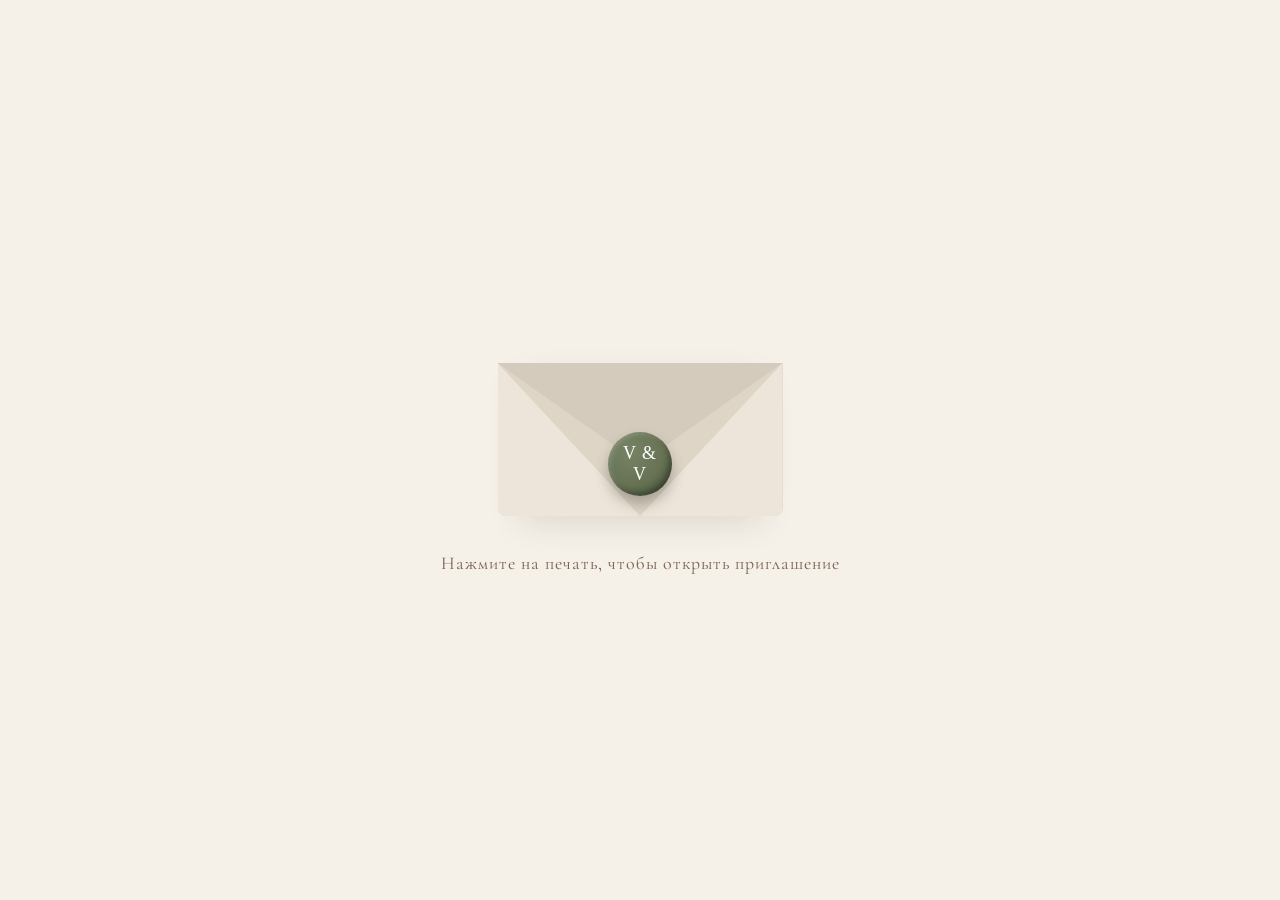
<file: templates/index.html>
<!DOCTYPE html>
<html lang="ru">

<head>
    <meta charset="UTF-8">
    <meta name="viewport" content="width=device-width, initial-scale=1.0">

    <title>Виктор & Валерия</title>

    <link rel="stylesheet" href="/static/style.css">

    <link rel="preconnect" href="https://fonts.googleapis.com">
    <link rel="preconnect" href="https://fonts.gstatic.com" crossorigin>

    <link
        href="https://fonts.googleapis.com/css2?family=Cormorant+Garamond:wght@400;500;600&family=Marck+Script&display=swap"
        rel="stylesheet"
    >
</head>


<body>


<!-- =====================================================
     КОНВЕРТ
===================================================== -->

<div id="envelope-screen">

    <div class="envelope-wrapper">

        <div class="envelope">

            <div class="envelope-letter">

                <div class="letter-small-title">
                    Виктор & Валерия
                </div>

                <div class="letter-small-date">
                    19 сентября 2026
                </div>

            </div>


            <div class="envelope-body"></div>

            <div class="envelope-flap"></div>


            <button
                class="wax-seal"
                id="waxSeal"
                type="button"
            >
                <span>V & V</span>
            </button>

        </div>


        <div class="open-text">
            Нажмите на печать, чтобы открыть приглашение
        </div>

    </div>

</div>



<!-- =====================================================
     ОСНОВНОЙ САЙТ
===================================================== -->

<main id="invitation">


    <!-- =================================================
         ПЕРВЫЙ ЭКРАН
    ================================================== -->

    <section class="hero">

        <div class="hero-inner">


            <div class="hero-subtitle">
                Приглашение на свадьбу
            </div>

<div class="hero-date">
                19 · 09 · 2026
    </div>
            <h1>
                Виктор
                <span>&</span>
                Валерия
            </h1>


            <div class="hero-date">
                Когда-то мы ещё не знали, что однажды встретим друг друга
            </div>



            <!-- ФОТО + ФОТО = СЕРДЦЕ -->

            <div class="love-equation">


                <div class="childhood-photos">


                    <div class="photo-card photo-left">

                        <div class="photo-image-crop">

                            <img
                                src="/static/images/vitya.png"
                                alt="Виктор в детстве"
                            >

                        </div>

                    </div>



                    <div class="photo-plus">
                        +
                    </div>



                    <div class="photo-card photo-right">

                        <div class="photo-image-crop">

                            <img
                                src="/static/images/lera.jpg"
                                alt="Валерия в детстве"
                            >

                        </div>

                    </div>


                </div>



                <div class="photo-equals">
                    =
                </div>
                <a href="#welcome" class="heart-button">
  <span class="love-word">
    Любо<span class="strike-letter">ф</span><span class="over-letter">в</span>ь
  </span>

</a>


               
            </div>
</div>


            


        </div>

    </section>



    <!-- =================================================
         ДОРОГИЕ ГОСТИ
    ================================================== -->

    <section
        id="welcome"
        class="section welcome"
    >

        <div class="section-content">


            <div class="section-label welcome-label">
                ДОРОГИЕ ГОСТИ
            </div>


            <div class="welcome-main-text">

                <div class="welcome-line">
                    Совсем скоро наступит очень важный
                    и особенный для нас день.
                </div>


                <div class="welcome-line welcome-line-accent">
                    С большой радостью приглашаем Вас
                    на нашу свадьбу!
                </div>

            </div>


        </div>

    </section>



    <!-- =================================================
         МЕСТО ВСТРЕЧИ
    ================================================== -->

    <section class="section location">

        <div class="section-content">


            <div class="section-label">
                МЕСТО ВСТРЕЧИ
            </div>


            <h2>
                Солнечная поляна
            </h2>


            <p class="section-text">

                Встречная улица, 27Б
                <br>
                Пермь

            </p>



            <div class="yandex-map-wrapper">

                <iframe
                    src="https://yandex.ru/map-widget/v1/?l=trf%2Ctrfe&ll=56.142545%2C57.990840&mode=search&oid=135022117607&ol=biz&utm_source=ntp_chrome&z=16.83"
                    width="100%"
                    height="420"
                    frameborder="0"
                    allowfullscreen="true"
                    loading="lazy"
                    title="Солнечная поляна на Яндекс Картах"
                ></iframe>

            </div>



            <a
                href="https://yandex.ru/maps/-/CTwOm8Nu"
                target="_blank"
                rel="noopener noreferrer"
                class="map-button"
            >
                Открыть в Яндекс Картах
            </a>


        </div>

    </section>



    <!-- =================================================
         ПРОГРАММА ДНЯ
    ================================================== -->

    <section class="section program">

        <div class="section-content">

 <!-- =================================================
            <div class="section-label">
                ПРОГРАММА ДНЯ
            </div>
 ================================================== -->

            <h2>
                ПРОГРАММА ДНЯ
            </h2>



            <div class="timeline">


                <div class="timeline-item">

                    <div class="timeline-icon">
                        <img src="/static/images/glasses1.png">
                    </div>

                    <div class="timeline-time">
                        16:00
                    </div>

                    <div class="timeline-info">

                        <h3>
                            Сбор гостей
                        </h3>

                        <p>
                            Встречаемся, знакомимся,
                            наслаждаемся атмосферой
                            и ждём начала праздника.
                        </p>

                    </div>

                </div>



                <div class="timeline-item">

                    <div class="timeline-icon">
                        <img src="/static/images/rings1.png">
                    </div>

                    <div class="timeline-time">
                        16:30
                    </div>

                    <div class="timeline-info">

                        <h3>
                            Церемония
                        </h3>

                        <p>
                            Главный момент нашего праздника — начало новой главы нашей истории.
                        </p>

                    </div>

                </div>



                <div class="timeline-item">

                    <div class="timeline-icon">
                        <img src="/static/images/plate1.png">
                    </div>

                    <div class="timeline-time">
                        17:30
                    </div>

                    <div class="timeline-info">

                        <h3>
                            Банкет
                        </h3>

                        <p>
                            Вкусный ужин, музыка,
                            танцы и много счастливых моментов.
                        </p>

                    </div>

                </div>

                
            </div>

        </div>

    </section>



    <!-- =================================================
         DRESS CODE
    ================================================== -->

    <section class="section dress-code">

        <div class="section-content">


            <h2>
                ДРЕСС-КОД
            </h2>


            <p class="section-text">

                Мы подготовили палитру и референсы образов, которые помогут поддержать стиль нашего торжества. 

            </p>



            <div class="colors">

    <div class="color-wrapper">
        <div class="color color-chocolate"></div>
        <span>Шоколадный</span>
    </div>

    <div class="color-wrapper">
        <div class="color color-caramel"></div>
        <span>Карамельный</span>
    </div>

    <div class="color-wrapper">
        <div class="color color-beige"></div>
        <span>Бежевый</span>
    </div>

    <div class="color-wrapper">
        <div class="color color-sage"></div>
        <span>Шалфейный</span>
    </div>

    <div class="color-wrapper">
        <div class="color color-olive"></div>
        <span>Оливковый</span>
    </div>

</div>

<div class="additional-title">
    Дополнительные цвета для мужчин
</div>

<div class="colors colors-men">

    <div class="color-wrapper">
        <div class="color color-black"></div>
        <span>Чёрный</span>
    </div>

    <div class="color-wrapper">
        <div class="color color-white"></div>
        <span>Белый</span>
    </div>

</div>

        <div class="looks-preview">
            <div class="additional-title">Примеры образов</div>
            <img src="/static/images/obraz1.png" alt="Примеры образов для дресс-кода">
        </div>

    </div>

</section>





    <!-- =================================================
         НАШИ ПОЖЕЛАНИЯ
    ================================================== -->

    <section class="section wishes">
        <div class="section-content wishes-content">

            <h2>НАШИ ПОЖЕЛАНИЯ</h2>

          
            <div class="wishes-grid">

                <div class="wish-item">
                    <img src="/static/images/envelope.png" alt="Конверт">
                   
                    <p>
                        Самым главным подарком для нас будет Ваше присутствие.
                        Свои теплые слова и пожелания приносите в сердцах,
                        а подарки в конвертах.
                    </p>
                </div>

                <div class="wish-item">
                    <img src="/static/images/dice.png" alt="Настольные игры">
                    
                    <p>
                        Вместо букета нам будет приятно получить настольную игру
                        для семейных вечеров — она подарит радость и повод
                        собираться вместе.
                    </p>
                </div>

                
            </div>

        </div>
    </section>


    <!-- =================================================
         RSVP
    ================================================== -->

    <section
        class="section rsvp"
        id="rsvp"
    >

        <div class="section-content">


            <div class="section-label">
                АНКЕТА
            </div>


            <h2>
                Подтвердите своё присутствие
            </h2>


            <p class="section-text">

                Пожалуйста, заполните небольшую анкету.
                Это поможет нам подготовиться к празднику.

            </p>



            <form
                class="rsvp-form"
                id="rsvpForm"
                action="/rsvp"
                method="post"
            >


                <input
                    type="text"
                    name="name"
                    placeholder="Имя и фамилия"
                    autocomplete="name"
                    required
                >



                <select
                    name="attendance"
                    id="attendance"
                    required
                >

                    <option
                        value=""
                        disabled
                        selected
                    >
                        Вы придёте?
                    </option>

                    <option value="Приду">
                        Приду
                    </option>

                    <option value="Не смогу прийти">
                        Не смогу прийти
                    </option>

                </select>



                <select
                    name="guest_count"
                    required
                >

                    <option
                        value=""
                        disabled
                        selected
                    >
                        Я буду...
                    </option>

                    <option value="Один / одна">
                        Один / одна
                    </option>

                    <option value="С парой">
                        С парой
                    </option>

                </select>



                <div class="form-group">


                    <div class="form-label">
                        Предпочтения по алкоголю
                    </div>


                    <div class="alcohol-options">


                        <label class="checkbox-option">

                            <input
                                type="checkbox"
                                name="alcohol"
                                value="Вино красное"
                            >

                            <span>
                                Вино красное
                            </span>

                        </label>



                        <label class="checkbox-option">

                            <input
                                type="checkbox"
                                name="alcohol"
                                value="Вино белое"
                            >

                            <span>
                                Вино белое
                            </span>

                        </label>



                        <label class="checkbox-option">

                            <input
                                type="checkbox"
                                name="alcohol"
                                value="Водка"
                            >

                            <span>
                                Водка
                            </span>

                        </label>



                        <label class="checkbox-option">

                            <input
                                type="checkbox"
                                name="alcohol"
                                value="Виски"
                            >

                            <span>
                                Виски
                            </span>

                        </label>


                        <label class="checkbox-option">

                            <input
                                type="checkbox"
                                name="alcohol"
                                value="Шампанское"
                            >

                            <span>
                                Шампанское
                            </span>

                        </label>



                        <label class="checkbox-option">

                            <input
                                type="checkbox"
                                name="alcohol"
                                value="Без алкоголя"
                                id="noAlcohol"
                            >

                            <span>
                                Без алкоголя
                            </span>

                        </label>


                    </div>

                </div>



                <select name="transfer">

                    <option
                        value=""
                        disabled
                        selected
                    >
                        Нужен ли трансфер?
                    </option>

                    <option value="Да">
                        Да
                    </option>

                    <option value="Нет">
                        Нет
                    </option>

                </select>



                <select name="children">

                    <option
                        value=""
                        disabled
                        selected
                    >
                        Будете с детьми?
                    </option>

                    <option value="Да">
                        Да
                    </option>

                    <option value="Нет">
                        Нет
                    </option>

                </select>



                <textarea
                    name="allergies"
                    placeholder="Аллергии / особенности питания"
                ></textarea>



                <textarea
                    name="comment"
                    placeholder="Дополнительные комментарии"
                ></textarea>



                <button
                    type="submit"
                    id="rsvpSubmitButton"
                >
                    Отправить ответ
                </button>


            </form>



            <div
                id="formMessage"
                role="status"
                aria-live="polite"
            ></div>


        </div>

    </section>



    <!-- =================================================
         ПОДВАЛ
    ================================================== -->

    <section class="final-section">

        <div class="final-content">

            <img class="footer-floral footer-floral-left" src="/static/images/footer/footer-left.png" alt="">
            <img class="footer-floral footer-floral-right" src="/static/images/footer/footer-right.png" alt="">


            


            <div class="final-script">
                До встречи!
            </div>


            <h2>
                Виктор & Валерия
            </h2>


            <div class="final-date">
                19 · 09 · 2026
            </div>



            <div class="countdown-title">
                До нашего дня осталось
            </div>



            <div
                class="wedding-countdown"
                id="weddingCountdown"
            >


                <div class="countdown-item">

                    <span
                        class="countdown-number"
                        id="countdownDays"
                    >
                        00
                    </span>

                    <span class="countdown-label">
                        дней
                    </span>

                </div>



                <div class="countdown-divider">
                    ·
                </div>



                <div class="countdown-item">

                    <span
                        class="countdown-number"
                        id="countdownHours"
                    >
                        00
                    </span>

                    <span class="countdown-label">
                        часов
                    </span>

                </div>



                <div class="countdown-divider">
                    ·
                </div>



                <div class="countdown-item">

                    <span
                        class="countdown-number"
                        id="countdownMinutes"
                    >
                        00
                    </span>

                    <span class="countdown-label">
                        минут
                    </span>

                </div>



                <div class="countdown-divider">
                    ·
                </div>



                <div class="countdown-item">

                    <span
                        class="countdown-number"
                        id="countdownSeconds"
                    >
                        00
                    </span>

                    <span class="countdown-label">
                        секунд
                    </span>

                </div>


            </div>
</div>

    </section>


</main>



<!-- =====================================================
     JAVASCRIPT
===================================================== -->

<script>


/* =====================================================
   КОНВЕРТ
===================================================== */

const waxSeal =
    document.getElementById("waxSeal");

const envelopeScreen =
    document.getElementById("envelope-screen");

const invitation =
    document.getElementById("invitation");


waxSeal.addEventListener(
    "click",
    function () {

        const flap =
            document.querySelector(
                ".envelope-flap"
            );

        const letter =
            document.querySelector(
                ".envelope-letter"
            );


        waxSeal.classList.add(
            "seal-open"
        );

        flap.classList.add(
            "flap-open"
        );

        letter.classList.add(
            "letter-open"
        );


        setTimeout(
            function () {

                envelopeScreen.classList.add(
                    "screen-hide"
                );

            },
            1000
        );


        setTimeout(
            function () {

                envelopeScreen.style.display =
                    "none";

                document.body.classList.add(
                    "page-open"
                );

                invitation.classList.add(
                    "show"
                );

            },
            1900
        );

    }
);



/* =====================================================
   ПЛАВНАЯ ПРОКРУТКА
===================================================== */

document
    .querySelectorAll(
        'a[href^="#"]'
    )
    .forEach(
        function (anchor) {

            anchor.addEventListener(
                "click",
                function (event) {

                    const target =
                        document.querySelector(
                            this.getAttribute(
                                "href"
                            )
                        );


                    if (target) {

                        event.preventDefault();

                        target.scrollIntoView({
                            behavior: "smooth"
                        });

                    }

                }
            );

        }
    );



/* =====================================================
   RSVP
===================================================== */

const rsvpForm =
    document.getElementById(
        "rsvpForm"
    );


const rsvpSubmitButton =
    document.getElementById(
        "rsvpSubmitButton"
    );


const formMessage =
    document.getElementById(
        "formMessage"
    );


const alcoholCheckboxes =
    Array.from(
        document.querySelectorAll(
            'input[name="alcohol"]'
        )
    );


const noAlcoholCheckbox =
    document.getElementById(
        "noAlcohol"
    );



/* Без алкоголя нельзя выбирать
   одновременно с алкоголем */

alcoholCheckboxes.forEach(
    function (checkbox) {

        checkbox.addEventListener(
            "change",
            function () {


                if (
                    checkbox === noAlcoholCheckbox
                    &&
                    checkbox.checked
                ) {

                    alcoholCheckboxes.forEach(
                        function (item) {

                            if (
                                item !==
                                noAlcoholCheckbox
                            ) {

                                item.checked = false;

                            }

                        }
                    );

                }


                if (
                    checkbox !== noAlcoholCheckbox
                    &&
                    checkbox.checked
                ) {

                    noAlcoholCheckbox.checked =
                        false;

                }

            }
        );

    }
);



rsvpForm.addEventListener(
    "submit",
    async function (event) {

        event.preventDefault();


        if (
            !rsvpForm.reportValidity()
        ) {

            return;

        }


        formMessage.textContent =
            "Отправляем ответ...";


        formMessage.style.color =
            "#596545";


        rsvpSubmitButton.disabled =
            true;


        rsvpSubmitButton.textContent =
            "Отправляем...";


        try {


            const formData =
                new FormData(
                    rsvpForm
                );


            const response =
                await fetch(
                    "/rsvp",
                    {

                        method: "POST",

                        body: formData,

                        headers: {
                            "X-Requested-With":
                                "XMLHttpRequest"
                        }

                    }
                );


            const responseText =
                await response.text();


            let result;


            try {

                result =
                    JSON.parse(
                        responseText
                    );

            }

            catch (parseError) {

                console.error(
                    "RSVP вернул не JSON:",
                    responseText
                );


                throw new Error(
                    `Ошибка сервера RSVP (HTTP ${response.status}). ` +
                    `Проверьте, что запущен новый app.py.`
                );

            }


            if (
                !response.ok
                ||
                !result.ok
            ) {

                throw new Error(
                    result.message
                    ||
                    "Не удалось отправить ответ."
                );

            }


            formMessage.textContent =
                result.message;


            formMessage.style.color =
                "#596545";


            rsvpForm.reset();

        }

        catch (error) {


            formMessage.textContent =
                error.message
                ||
                "Не удалось отправить ответ. Попробуйте ещё раз.";


            formMessage.style.color =
                "#9b4b43";

        }

        finally {


            rsvpSubmitButton.disabled =
                false;


            rsvpSubmitButton.textContent =
                "Отправить ответ";

        }

    }
);



/* =====================================================
   ОБРАТНЫЙ ОТСЧЁТ
===================================================== */

const weddingDate =
    new Date(
        "2026-09-19T00:00:00+05:00"
    );


const countdownDays =
    document.getElementById(
        "countdownDays"
    );


const countdownHours =
    document.getElementById(
        "countdownHours"
    );


const countdownMinutes =
    document.getElementById(
        "countdownMinutes"
    );


const countdownSeconds =
    document.getElementById(
        "countdownSeconds"
    );



function updateWeddingCountdown() {


    const difference =
        weddingDate.getTime()
        -
        new Date().getTime();


    if (difference <= 0) {

        countdownDays.textContent =
            "00";

        countdownHours.textContent =
            "00";

        countdownMinutes.textContent =
            "00";

        countdownSeconds.textContent =
            "00";

        return;

    }


    const days =
        Math.floor(
            difference
            /
            (
                1000 *
                60 *
                60 *
                24
            )
        );


    const hours =
        Math.floor(
            (
                difference
                /
                (
                    1000 *
                    60 *
                    60
                )
            )
            %
            24
        );


    const minutes =
        Math.floor(
            (
                difference
                /
                (
                    1000 *
                    60
                )
            )
            %
            60
        );


    const seconds =
        Math.floor(
            (
                difference
                /
                1000
            )
            %
            60
        );


    countdownDays.textContent =
        String(days)
            .padStart(
                2,
                "0"
            );


    countdownHours.textContent =
        String(hours)
            .padStart(
                2,
                "0"
            );


    countdownMinutes.textContent =
        String(minutes)
            .padStart(
                2,
                "0"
            );


    countdownSeconds.textContent =
        String(seconds)
            .padStart(
                2,
                "0"
            );

}



updateWeddingCountdown();


setInterval(
    updateWeddingCountdown,
    1000
);

 
</script>


</body>
 
</html>
</file>
<file: static/style.css>
:root {
--olive-dark:#4f5a3d;
    --olive:#667253;
    --olive-medium:#7b8669;
    --olive-light:#dfe3d5;
    --chocolate-dark:#3f3028;
    --chocolate:#5b4638;
    --chocolate-medium:#7a6252;
    --chocolate-light:#e8ddd3;
    --cream:#f5f1e8;
    --cream-light:#faf8f2;
    --warm-white:#fffdf8;
    --text-dark:#4e5541;
    --text-soft:#747568;
    --line-olive:rgba(79,90,61,0.17);
    --line-chocolate:rgba(91,70,56,0.18);
}

* {
box-sizing:border-box;
}

html {
scroll-behavior:smooth;
}

body {
margin:0;
    padding:0;
    background:var(--cream);
    color:var(--text-dark);
    font-family:"Cormorant Garamond",Georgia,serif;
    overflow-x:hidden;
}

#envelope-screen {
position:fixed;
    inset:0;
    width:100%;
    min-height:100vh;
    min-height:100dvh;
    background:var(--cream);
    display:flex;
    justify-content:center;
    align-items:center;
    padding:24px;
    z-index:99999;
    opacity:1;
    transition:opacity 0.9s ease;
}

#envelope-screen.screen-hide {
opacity:0;
    pointer-events:none;
}

.envelope-wrapper {
width:100%;
    display:flex;
    flex-direction:column;
    align-items:center;
    justify-content:center;
}

.envelope {
position:relative;
    width:360px;
    height:235px;
    margin:0 auto;
    perspective:1200px;
}

.envelope-letter {
position:absolute;
    left:30px;
    right:30px;
    top:50px;
    height:170px;
    background:var(--warm-white);
    border-radius:5px;
    display:flex;
    flex-direction:column;
    justify-content:center;
    align-items:center;
    box-shadow:0 15px 35px rgba(63,48,40,0.15);
    z-index:2;
    transition:transform 1.15s cubic-bezier( 0.22,0.61,0.36,1 );
}

.envelope-letter.letter-open {
transform:translateY(-92px);
}

.letter-small-title {
font-size:23px;
    color:var(--olive-dark);
}

.letter-small-date {
margin-top:10px;
    font-size:16px;
    color:var(--chocolate-medium);
}

.envelope-body {
position:absolute;
    left:0;
    right:0;
    bottom:0;
    width:100%;
    height:190px;
    background:#ded5c6;
    border-radius:0 0 8px 8px;
    z-index:3;
    overflow:hidden;
}

.envelope-body::before {
content:"";
    position:absolute;
    left:0;
    bottom:0;
    width:50%;
    height:100%;
    background:#ede5d9;
    clip-path:polygon( 0 0,100% 100%,0 100% );
}

.envelope-body::after {
content:"";
    position:absolute;
    right:0;
    bottom:0;
    width:50%;
    height:100%;
    background:#ede5d9;
    clip-path:polygon( 100% 0,100% 100%,0 100% );
}

.envelope-flap {
position:absolute;
    left:0;
    right:0;
    top:45px;
    width:100%;
    height:125px;
    background:#d5cbbc;
    clip-path:polygon( 0 0,100% 0,50% 100% );
    transform-origin:50% 0;
    z-index:4;
    transition:transform 0.9s cubic-bezier( 0.4,0,0.2,1 );
}

.envelope-flap.flap-open {
transform:rotateX(180deg);
    z-index:1;
}

.wax-seal {
position:absolute;
    left:50%;
    top:131px;
    width:78px;
    height:78px;
    transform:translateX(-50%) scale(1);
    border:none;
    border-radius:50%;
    background:radial-gradient( circle at 35% 30%,#778365,var(--olive) 55%,#3e4931 );
    color:#ffffff;
    font-family:Georgia,serif;
    font-size:18px;
    letter-spacing:1px;
    cursor:pointer;
    z-index:10;
    box-shadow:0 8px 14px rgba(0,0,0,0.25),inset 2px 2px 5px rgba(255,255,255,0.18),inset -3px -3px 5px rgba(0,0,0,0.28);
    transition:transform 0.35s ease,opacity 0.45s ease;
}

.wax-seal:hover {
transform:translateX(-50%) scale(1.07);
}

.wax-seal.seal-open {
opacity:0;
    transform:translateX(-50%) scale(1.3);
    pointer-events:none;
}

.open-text {
width:100%;
    margin-top:36px;
    font-size:18px;
    letter-spacing:1px;
    color:var(--chocolate-medium);
    text-align:center;
}

#invitation {
display:none;
    width:100%;
    opacity:0;
}

#invitation.show {
display:block;
    animation:invitationAppear 1.2s ease forwards;
}

@keyframes invitationAppear {
from {
opacity:0;
}

to {
opacity:1;
}

}

.hero {
min-height:100vh;
    width:100%;
    background:linear-gradient( 145deg,#4b563a,var(--olive-dark) );
    color:#f7f4eb;
    display:flex;
    justify-content:flex-start;
    align-items:center;
    text-align:center;
    padding:28px 30px 55px;
}

.hero-inner {
width:100%;
    max-width:1500px;
    margin:0 auto;
    display:flex;
    flex-direction:column;
    align-items:center;
}

.hero-subtitle {
font-family:"Marck Script",cursive;
    font-size:32px;
    font-weight:400;
    line-height:1.05;
    letter-spacing:0;
    margin-bottom:10px;
    color:#f4efe5;
    text-transform:none;
}

.hero h1 {
margin:0;
    font-weight:400;
    font-size:clamp( 48px,7vw,82px );
    line-height:0.95;
    letter-spacing:-1px;
    color:var(--warm-white);
}

.hero h1 span {
font-style:italic;
    margin:0 15px;
    color:#f3eee3;
}

.hero-date {
margin-top:22px;
    font-size:22px;
    letter-spacing:8px;
    color:#f3eee3;
}

.love-equation {
width:min( 1280px,94vw );
    margin-top:38px;
    display:flex;
    justify-content:center;
    align-items:center;
    gap:40px;
    flex-wrap:nowrap;
}

.love-equation .childhood-photos {
width:auto;
    margin:0;
    display:flex;
    flex-direction:row;
    justify-content:center;
    align-items:center;
    gap:25px;
    flex-shrink:0;
}

.photo-card {
width:185px;
    background:var(--cream-light);
    padding:9px 9px 19px;
    box-shadow:0 18px 35px rgba(48,38,30,0.25);
    flex-shrink:0;
    transition:transform 0.4s ease;
}

.photo-image-crop {
width:100%;
    height:235px;
    overflow:hidden;
}

.photo-image-crop img {
display:block;
    width:100%;
    height:100%;
    object-fit:cover;
}

.photo-left {
transform:rotate(-2deg);
}

.photo-left .photo-image-crop img {
transform:scale(1.22);
    transform-origin:center 30%;
}

.photo-right {
transform:rotate(2deg);
}

.photo-right .photo-image-crop img {
transform:scale(1.03);
    transform-origin:center;
}

.photo-left {
transform:rotate(-2deg) translateY(-6px);
}

.photo-right {
transform:rotate(2deg) translateY(-6px);
}

.photo-plus {
width:48px;
    flex-shrink:0;
    font-size:62px;
    line-height:1;
    text-align:center;
    color:#f1e7dc;
}

.photo-equals {
width:65px;
    flex-shrink:0;
    font-size:68px;
    line-height:1;
    text-align:center;
    color:#f1e7dc;
}

.hero-heart {
position:relative;
    width:290px;
    height:255px;
    flex-shrink:0;
    display:flex;
    justify-content:center;
    align-items:center;
    background:rgba( 232,221,211,0.18 );
    clip-path:polygon( 50% 96%,42% 88%,33% 80%,24% 71%,16% 62%,10% 52%,6% 42%,6% 31%,10% 21%,17% 13%,26% 9%,35% 9%,43% 13%,50% 21%,57% 13%,65% 9%,74% 9%,83% 13%,90% 21%,94% 31%,94% 42%,90% 52%,84% 62%,76% 71%,67% 80%,58% 88% );
}

.hero-heart::before,.hero-heart::after {
display:none;
}

.hero-heart-text {
width:215px;
    position:relative;
    z-index:2;
    font-size:20px;
    line-height:1.25;
    text-align:center;
    color:#f7f1e7;
}

.hero-button {
display:inline-flex;
    align-items:center;
    justify-content:center;
    position:relative;
    margin-top:35px;
    width:150px;
    height:135px;
    background:var(--cream-light);
    color:var(--olive-dark);
    text-decoration:none;
    font-family:Arial,sans-serif;
    font-size:15px;
    line-height:1.25;
    text-align:center;
    padding:42px 30px 25px;
    border:1px solid rgba(255,255,255,.6);
    clip-path:polygon( 50% 92%,10% 52%,5% 35%,8% 20%,20% 8%,35% 5%,50% 18%,65% 5%,80% 8%,92% 20%,95% 35%,90% 52% );
    filter:drop-shadow(0 12px 18px rgba(63,48,40,.25));
    transition:transform .3s ease,filter .3s ease;
}

.hero-button::before {
content:"";
    position:absolute;
    inset:8px;
    border:1px solid rgba(198,165,90,.55);
    clip-path:inherit;
    pointer-events:none;
}

.hero-button:hover {
transform:translateY(-5px) scale(1.03);
    filter:drop-shadow(0 18px 25px rgba(63,48,40,.3));
}

@media (max-width:600px) {
.hero-button {
width:125px;
    height:112px;
    font-size:13px;
    padding:34px 22px 18px;
    margin-top:25px;
}

}

.section {
width:100%;
    padding:50px 25px;
}

.section-content {
max-width:900px;
    margin:0 auto;
    text-align:center;
}

.section-label {
margin:0 0 22px;
    font-family:"Cormorant Garamond",Georgia,serif;
    font-size:19px;
    font-weight:500;
    line-height:1;
    letter-spacing:6px;
    text-transform:uppercase;
    color:var(--chocolate-medium);
}

.section h2 {
margin:0;
    font-family:"Cormorant Garamond",Georgia,serif;
    font-size:clamp( 34px,4vw,48px );
    font-weight:400;
    line-height:1.08;
    letter-spacing:-0.4px;
    color:var(--olive-dark);
}

.section-text {
max-width:650px;
    margin:20px auto;
    font-size:20px;
    line-height:1.45;
    color:var(--text-soft);
}

.welcome {
background:var(--cream);
    padding:46px 25px 48px;
    border-top:1px solid var(--line-olive);
    border-bottom:1px solid var(--line-chocolate);
}

.welcome .section-content {
max-width:950px;
}

.welcome .welcome-label {
margin:0 0 26px;
    font-size:22px;
    font-weight:500;
    letter-spacing:6px;
    color:var(--chocolate);
}

.welcome-main-text {
max-width:820px;
    margin:0 auto;
    font-size:clamp( 27px,2.5vw,36px );
    font-weight:400;
    line-height:1.24;
    color:var(--olive-dark);
    text-align:center;
}

.welcome-line {
display:block;
}

.welcome-line-accent {
margin-top:17px;
    color:var(--chocolate);
}

.location {
background:var(--chocolate-light);
    padding:50px 25px 54px;
    border-bottom:1px solid var(--line-chocolate);
}

.location .section-label {
color:var(--olive-dark);
}

.location h2 {
font-size:clamp( 36px,4vw,50px );
    color:var(--chocolate-dark);
}

.location .section-text {
margin:16px auto 0;
    font-size:19px;
    color:var(--chocolate-medium);
}

.yandex-map-wrapper {
width:100%;
    max-width:850px;
    margin:28px auto 0;
    overflow:hidden;
    border:6px solid rgba(255,253,248,0.75);
    border-radius:18px;
    background:#ded4ca;
    box-shadow:0 18px 45px rgba(63,48,40,0.16);
}

.yandex-map-wrapper iframe {
display:block;
    width:100%;
    height:420px;
    border:0;
}

.map-button {
display:inline-flex;
    align-items:center;
    justify-content:center;
    margin-top:20px;
    padding:14px 28px;
    border:1px solid var(--chocolate);
    border-radius:50px;
    background:rgba( 255,253,248,0.42 );
    color:var(--chocolate-dark);
    font-family:Arial,sans-serif;
    font-size:14px;
    text-decoration:none;
    transition:background 0.3s ease,color 0.3s ease,transform 0.3s ease;
}

.map-button:hover {
background:var(--chocolate);
    color:#ffffff;
    transform:translateY(-2px);
}

.program {
background:var(--olive-light);
    padding:50px 25px 54px;
    border-bottom:1px solid var(--line-olive);
}

.program .section-label {
color:var(--chocolate);
}

.program h2 {
font-size:clamp( 35px,4vw,48px );
    color:var(--olive-dark);
}

.timeline {
max-width:680px;
    margin:32px auto 0;
    text-align:left;
}

.timeline-item {
display:grid;
    grid-template-columns:90px 100px 1fr;
    gap:30px;
    margin-bottom:8px;
    padding:17px 20px;
    background:rgba( 255,253,248,0.38 );
    border:1px solid rgba( 79,90,61,0.10 );
    border-radius:12px;
}

.timeline-item {
margin-bottom:0;
}

.timeline-icon {
width:80px;
    height:80px;
    display:flex;
    align-items:center;
    justify-content:center;
    border-right:1px solid rgba(79,90,61,0.12);
}

.timeline-icon img {
width:62px;
    height:62px;
    object-fit:contain;
}

.timeline-time {
font-size:23px;
    color:var(--chocolate);
}

.timeline-info h3 {
margin:0 0 5px;
    font-size:26px;
    font-weight:500;
    color:var(--olive-dark);
}

.timeline-info p {
margin:0;
    font-size:17px;
    line-height:1.45;
    color:#6c7163;
}

.dress-code {
background:#eee4dc;
    padding:50px 25px 54px;
    border-bottom:1px solid var(--line-chocolate);
}

.dress-code .section-label {
color:var(--olive-dark);
}

.dress-code h2 {
font-size:clamp( 35px,4vw,48px );
    color:var(--chocolate-dark);
}

.dress-code .section-text {
max-width:700px;
    margin:17px auto 0;
    font-size:19px;
    color:var(--chocolate-medium);
}

.colors {
display:flex;
    justify-content:center;
    align-items:stretch;
    flex-wrap:nowrap;
    gap:22px;
    margin-top:30px;
    width:100%;
}

.color-wrapper {
width:130px;
    height:150px;
    padding:16px 10px;
    display:flex;
    flex-direction:column;
    align-items:center;
    justify-content:flex-start;
    gap:10px;
    font-size:16px;
    text-align:center;
    color:var(--chocolate-dark);
    background:rgba( 255,253,248,0.43 );
    border-radius:16px;
}

.color {
width:70px;
    height:70px;
    border-radius:50%;
    border:3px solid rgba( 255,255,255,0.85 );
    box-shadow:0 8px 18px rgba( 63,48,40,0.18 );
}

.color-chocolate {
background:#5b4638;
}

.color-caramel {
background:#8c6330;
}

.color-beige {
background:#d8c8aa;
}

.color-sage {
background:#b8c49f;
}

.color-olive {
background:#667253;
}

.colors-men {
display:flex;
    justify-content:center;
    align-items:center;
    gap:22px;
    margin-top:20px;
}

.color-black {
background:#111111;
}

.color-white {
background:#ffffff;
    border-color:#dddddd;
}

@media(max-width:700px) {
.colors {
grid-template-columns:repeat(2,130px);
    gap:15px;
}

}

@media(max-width:700px) {
.colors {
flex-wrap:wrap;
    justify-content:center;
    gap:12px;
    padding:0;
}

.color-wrapper {
width:85px;
    min-width:85px;
    padding:10px 5px;
    font-size:13px;
}

.color {
width:48px;
    height:48px;
}

}

.rsvp {
background:var(--cream);
    padding:50px 25px 56px;
    border-bottom:1px solid var(--line-olive);
}

.rsvp .section-label {
color:var(--chocolate);
}

.rsvp h2 {
font-size:clamp( 35px,4vw,48px );
    color:var(--olive-dark);
}

.rsvp .section-text {
max-width:650px;
    margin:17px auto 0;
    font-size:19px;
    color:var(--text-soft);
}

.rsvp-form {
max-width:570px;
    margin:28px auto 0;
    padding:24px;
    display:flex;
    flex-direction:column;
    gap:13px;
    background:rgba( 223,227,213,0.55 );
    border:1px solid rgba( 79,90,61,0.14 );
    border-radius:16px;
}

.rsvp-form input,.rsvp-form select,.rsvp-form textarea {
width:100%;
    border:1px solid rgba( 91,70,56,0.26 );
    background:var(--warm-white);
    padding:15px 18px;
    border-radius:7px;
    font-family:"Cormorant Garamond",Georgia,serif;
    font-size:18px;
    color:var(--olive-dark);
    outline:none;
    transition:border-color 0.2s ease,box-shadow 0.2s ease;
}

.rsvp-form textarea {
min-height:90px;
    resize:vertical;
}

.rsvp-form input,.rsvp-form select,.rsvp-form textarea {
border-color:var(--olive);
    box-shadow:0 0 0 3px rgba( 102,114,83,0.10 );
}

.rsvp-form button {
margin-top:6px;
    border:none;
    padding:15px 25px;
    border-radius:50px;
    background:linear-gradient( 135deg,var(--olive-dark),var(--olive) );
    color:#ffffff;
    font-size:17px;
    cursor:pointer;
    box-shadow:0 8px 18px rgba( 79,90,61,0.18 );
    transition:transform 0.3s ease,background 0.3s ease;
}

.rsvp-form button:hover {
transform:translateY(-2px);
    background:linear-gradient( 135deg,var(--chocolate-dark),var(--chocolate) );
}

.rsvp-form button {
opacity:0.65;
    cursor:default;
    transform:none;
}

#formMessage {
margin-top:15px;
    min-height:24px;
    font-size:19px;
    color:var(--olive-dark);
}

.form-group {
width:100%;
    text-align:left;
}

.form-label {
margin-bottom:10px;
    font-size:18px;
    color:var(--chocolate-dark);
}

.alcohol-options {
display:grid;
    grid-template-columns:repeat(2,minmax(0,1fr));
    gap:12px;
    width:100%;
    margin-top:15px;
}

.checkbox-option {
display:flex !important;
    flex-direction:row !important;
    align-items:center !important;
    justify-content:flex-start !important;
    width:100%;
    min-height:52px;
    padding:12px 16px;
    box-sizing:border-box;
    background:var(--warm-white);
    border:1px solid rgba(91,70,56,0.24);
    border-radius:10px;
    cursor:pointer;
    font-size:18px;
    color:var(--chocolate-dark);
    gap:12px;
}

.checkbox-option input {
width:18px;
    height:18px;
    margin:0 !important;
    flex:0 0 auto;
    accent-color:var(--olive-dark);
}

.checkbox-option span {
display:block !important;
    flex:1;
    text-align:left !important;
    white-space:normal !important;
    margin:0 !important;
}

.checkbox-option {
border-color:var(--olive);
}

.checkbox-option(input) {
background:#d8dfcd;
    border-color:var(--olive-dark);
    color:var(--olive-dark);
}

@media(max-width:700px) {
.alcohol-options {
grid-template-columns:1fr;
}

}

.final-section {
min-height:auto;
    background:var(--chocolate);
    color:#ffffff;
    display:flex;
    justify-content:center;
    align-items:center;
    text-align:center;
    padding:54px 20px 58px;
}

.final-content h2 {
margin:13px 0;
    font-size:clamp( 38px,5vw,55px );
    font-weight:400;
    color:var(--warm-white);
}

.final-script {
font-family:"Marck Script",cursive;
    font-size:48px;
    color:#e7ddd3;
}

.final-date {
font-size:19px;
    letter-spacing:6px;
    color:#e2e4d8;
}

.countdown-title {
margin-top:26px;
    font-size:19px;
    color:rgba( 255,255,255,0.82 );
}

.wedding-countdown {
margin-top:17px;
    display:flex;
    justify-content:center;
    align-items:flex-start;
    gap:16px;
    color:#ffffff;
}

.countdown-item {
min-width:75px;
    padding:10px 8px;
    display:flex;
    flex-direction:column;
    align-items:center;
    background:rgba( 255,255,255,0.06 );
    border-radius:10px;
}

.countdown-number {
font-size:36px;
    line-height:1;
    color:#fffdf8;
}

.countdown-label {
margin-top:7px;
    font-size:11px;
    letter-spacing:2px;
    text-transform:uppercase;
    color:#ddd7cc;
    opacity:0.85;
}

.countdown-divider {
padding-top:13px;
    font-size:27px;
    opacity:0.55;
}

@media (max-width:1000px) {
.love-equation {
width:96vw;
    gap:22px;
}

.love-equation .childhood-photos {
gap:14px;
}

.photo-card {
width:145px;
    padding:7px 7px 15px;
}

.photo-image-crop {
height:185px;
}

.photo-plus {
width:34px;
    font-size:48px;
}

.photo-equals {
width:45px;
    font-size:52px;
}

.hero-heart {
width:220px;
    height:195px;
}

.hero-heart-text {
width:165px;
    font-size:16px;
}

}

@media (max-width:700px) {
#envelope-screen {
padding:18px;
}

.envelope {
width:310px;
    height:205px;
}

.envelope-letter {
left:25px;
    right:25px;
    top:44px;
    height:150px;
}

.envelope-letter.letter-open {
transform:translateY(-78px);
}

.envelope-body {
height:165px;
}

.envelope-flap {
top:40px;
    height:110px;
}

.wax-seal {
width:70px;
    height:70px;
    top:115px;
}

.hero {
padding:22px 12px 45px;
}

.hero-subtitle {
font-family:"Marck Script",cursive;
    font-size:26px;
    line-height:1.08;
    letter-spacing:0;
}

.hero h1 {
font-size:46px;
    line-height:0.95;
}

.hero h1 span {
margin:0 5px;
}

.hero-date {
font-size:17px;
    letter-spacing:5px;
}

.section {
padding:42px 20px;
}

.section-label {
margin-bottom:18px;
    font-size:16px;
    letter-spacing:4px;
}

.section h2 {
font-size:36px;
    line-height:1.1;
}

.section-text {
font-size:18px;
}

.welcome {
padding:40px 20px 42px;
}

.welcome .welcome-label {
margin-bottom:21px;
    font-size:19px;
    letter-spacing:4px;
}

.welcome-main-text {
font-size:25px;
    line-height:1.26;
}

.welcome-line-accent {
margin-top:14px;
}

.location {
padding:42px 20px 44px;
}

.location h2 {
font-size:38px;
}

.location .section-text {
font-size:18px;
}

.yandex-map-wrapper {
margin-top:23px;
    border-width:4px;
}

.yandex-map-wrapper iframe {
height:340px;
}

.program {
padding:42px 20px 44px;
}

.program h2 {
font-size:37px;
}

.timeline {
margin-top:28px;
}

.timeline-item {
grid-template-columns:70px 1fr;
    gap:15px;
    padding:15px;
}

.timeline-time {
font-size:20px;
}

.timeline-info h3 {
font-size:22px;
}

.timeline-info p {
font-size:16px;
}

.dress-code {
padding:42px 20px 44px;
}

.dress-code h2 {
font-size:37px;
}

.dress-code .section-text {
font-size:18px;
}

.colors {
margin-top:24px;
    gap:12px;
}

.color-wrapper {
min-width:85px;
}

.color {
width:48px;
    height:48px;
}

.rsvp {
padding:42px 20px 46px;
}

.rsvp h2 {
font-size:37px;
}

.rsvp .section-text {
font-size:18px;
}

.rsvp-form {
margin-top:24px;
    padding:18px;
}

.final-section {
padding:46px 20px 50px;
}

.final-content h2 {
font-size:43px;
}

.final-script {
font-size:42px;
}

.countdown-title {
margin-top:23px;
    font-size:17px;
}

.wedding-countdown {
margin-top:15px;
    gap:7px;
}

.countdown-item {
min-width:54px;
    padding:8px 5px;
}

.countdown-number {
font-size:27px;
}

.countdown-label {
font-size:8px;
    letter-spacing:1px;
}

.countdown-divider {
padding-top:11px;
    font-size:21px;
}

}

@media (max-width:560px) {
.love-equation {
width:100%;
    margin-top:30px;
    gap:7px;
}

.love-equation .childhood-photos {
gap:5px;
}

.photo-card {
width:78px;
    padding:4px 4px 9px;
}

.photo-image-crop {
height:103px;
}

.photo-plus {
width:19px;
    font-size:29px;
}

.photo-equals {
width:24px;
    font-size:32px;
}

.hero-heart {
width:118px;
    height:108px;
}

.hero-heart-text {
width:92px;
    font-size:9px;
    line-height:1.18;
}

.hero-button {
margin-top:24px;
}

.alcohol-options {
grid-template-columns:1fr;
}

}

@media (max-width:400px) {
.hero-subtitle {
font-size:23px;
}

}

.envelope {
width:285px;
    height:190px;
}

.envelope-letter {
left:23px;
    right:23px;
    top:41px;
    height:138px;
}

.envelope-letter.letter-open {
transform:translateY(-71px);
}

.envelope-body {
height:153px;
}

.envelope-flap {
top:37px;
    height:101px;
}

.wax-seal {
width:64px;
    height:64px;
    top:106px;
}

.hero h1 {
font-size:40px;
}

.love-equation {
gap:5px;
}

.love-equation .childhood-photos {
gap:4px;
}

.photo-card {
width:68px;
}

.photo-image-crop {
height:91px;
}

.photo-plus {
width:16px;
    font-size:25px;
}

.photo-equals {
width:20px;
    font-size:28px;
}

.hero-heart {
width:102px;
    height:94px;
}

.hero-heart-text {
width:80px;
    font-size:8px;
}

.section {
padding:36px 18px;
}

.section-label {
margin-bottom:16px;
    font-size:15px;
    letter-spacing:3px;
}

.section h2 {
font-size:32px;
}

.welcome {
padding:35px 18px 37px;
}

.welcome .welcome-label {
margin-bottom:19px;
    font-size:18px;
    letter-spacing:3px;
}

.welcome-main-text {
font-size:22px;
}

.location,.program,.dress-code {
padding:36px 18px 38px;
}

.rsvp {
padding:36px 18px 40px;
}

.location h2,.program h2,.dress-code h2,.rsvp h2 {
font-size:32px;
}

.rsvp-form {
padding:15px;
}

.final-section {
padding:40px 18px 43px;
}

@media (max-width:700px) {
.hero {
min-height:auto;
    align-items:flex-start;
    padding:34px 14px 42px;
}

.hero-inner {
width:100%;
}

.hero-subtitle {
margin-bottom:8px;
    font-size:23px;
    line-height:1.05;
}

.hero h1 {
font-size:48px;
    line-height:0.95;
}

.hero h1 span {
margin:0 5px;
}

.hero-date {
margin-top:18px;
    font-size:17px;
    letter-spacing:5px;
}

.love-equation {
width:100%;
    margin-top:31px;
    display:grid;
    grid-template-columns:42px 155px;
    justify-content:center;
    align-items:center;
    column-gap:7px;
    row-gap:17px;
}

.love-equation .childhood-photos {
grid-column:1 / -1;
    width:100%;
    display:flex;
    flex-direction:row;
    justify-content:center;
    align-items:center;
    gap:13px;
}

.photo-card {
width:122px;
    padding:6px 6px 13px;
}

.photo-image-crop {
height:158px;
}

.photo-left .photo-image-crop img {
transform:scale(1.18);
    transform-origin:center 30%;
}

.photo-right .photo-image-crop img {
transform:scale(1.03);
    transform-origin:center;
}

.photo-plus {
width:29px;
    font-size:39px;
    line-height:1;
}

.photo-equals {
grid-column:1;
    width:42px;
    margin:0;
    font-size:42px;
    line-height:1;
    text-align:center;
}

.hero-heart {
grid-column:2;
    width:155px;
    height:142px;
    margin:0;
}

.hero-heart-text {
width:118px;
    font-size:12px;
    line-height:1.18;
}

.hero-button {
margin-top:26px;
    padding:15px 30px;
    font-size:16px;
}

}

@media (max-width:400px) {
.hero {
padding:30px 10px 38px;
}

.hero-subtitle {
font-size:21px;
}

.hero h1 {
font-size:43px;
}

.hero-date {
margin-top:16px;
    font-size:15px;
    letter-spacing:4px;
}

.love-equation {
margin-top:27px;
    grid-template-columns:37px 142px;
    column-gap:5px;
    row-gap:15px;
}

.love-equation .childhood-photos {
gap:10px;
}

.photo-card {
width:112px;
    padding:5px 5px 12px;
}

.photo-image-crop {
height:146px;
}

.photo-plus {
width:27px;
    font-size:36px;
}

.photo-equals {
width:37px;
    font-size:38px;
}

.hero-heart {
width:142px;
    height:130px;
}

.hero-heart-text {
width:108px;
    font-size:11px;
}

.hero-button {
margin-top:23px;
    padding:14px 27px;
    font-size:15px;
}

}

.hero-subtitle {
font-family:"Marck Script",cursive !important;
    font-size:34px !important;
    font-weight:400 !important;
    line-height:1.05 !important;
    letter-spacing:0 !important;
    text-transform:none !important;
    color:#f4efe5;
    margin:0 0 12px !important;
}

@media (max-width:700px) {
.hero {
min-height:auto !important;
    height:auto !important;
    padding:38px 14px 42px !important;
    display:block !important;
}

.hero-inner {
width:100% !important;
    max-width:100% !important;
    margin:0 auto !important;
    overflow:visible !important;
}

.hero-subtitle {
font-family:"Marck Script",cursive !important;
    font-size:29px !important;
    font-weight:400 !important;
    line-height:1.05 !important;
    letter-spacing:0 !important;
    text-transform:none !important;
    margin:0 0 12px !important;
}

.hero h1 {
margin:0 !important;
    font-size:48px !important;
    line-height:1 !important;
    white-space:nowrap;
}

.hero h1 span {
margin:0 4px !important;
}

.hero-date {
margin-top:18px !important;
    font-size:16px !important;
    letter-spacing:5px !important;
}

.love-equation {
width:100% !important;
    max-width:100% !important;
    margin:30px auto 0 !important;
    padding:0 !important;
    display:flex !important;
    flex-direction:column !important;
    align-items:center !important;
    justify-content:center !important;
    gap:14px !important;
    transform:none !important;
}

.love-equation .childhood-photos {
width:100% !important;
    max-width:100% !important;
    margin:0 !important;
    display:flex !important;
    flex-direction:row !important;
    justify-content:center !important;
    align-items:center !important;
    gap:13px !important;
}

.photo-card {
width:128px !important;
    flex:0 0 128px !important;
    padding:6px 6px 14px !important;
}

.photo-image-crop {
width:100% !important;
    height:165px !important;
}

.photo-image-crop img {
width:100% !important;
    height:100% !important;
    object-fit:cover !important;
}

.photo-left {
transform:rotate(-2deg) !important;
}

.photo-left .photo-image-crop img {
transform:scale(1.18) !important;
    transform-origin:center 30% !important;
}

.photo-right {
transform:rotate(2deg) !important;
}

.photo-right .photo-image-crop img {
transform:scale(1.03) !important;
    transform-origin:center !important;
}

.photo-plus {
width:32px !important;
    flex:0 0 32px !important;
    font-size:40px !important;
    line-height:1 !important;
    margin:0 !important;
    transform:none !important;
}

.photo-equals {
width:auto !important;
    height:auto !important;
    margin:1px 0 -2px !important;
    font-size:42px !important;
    line-height:0.8 !important;
    transform:none !important;
}

.hero-heart {
width:190px !important;
    height:172px !important;
    margin:0 !important;
    flex-shrink:0 !important;
    transform:none !important;
}

.hero-heart-text {
width:145px !important;
    max-width:145px !important;
    font-size:13px !important;
    line-height:1.2 !important;
    transform:none !important;
}

.hero-button {
margin-top:24px !important;
    padding:15px 31px !important;
    font-size:16px !important;
}

}

@media (max-width:400px) {
.hero {
padding:32px 10px 38px !important;
}

.hero-subtitle {
font-size:26px !important;
}

.hero h1 {
font-size:42px !important;
}

.hero-date {
font-size:15px !important;
    letter-spacing:4px !important;
}

.love-equation {
margin-top:27px !important;
    gap:12px !important;
}

.love-equation .childhood-photos {
gap:10px !important;
}

.photo-card {
width:112px !important;
    flex:0 0 112px !important;
}

.photo-image-crop {
height:146px !important;
}

.photo-plus {
width:28px !important;
    flex:0 0 28px !important;
    font-size:36px !important;
}

.photo-equals {
font-size:38px !important;
}

.hero-heart {
width:170px !important;
    height:154px !important;
}

.hero-heart-text {
width:130px !important;
    max-width:130px !important;
    font-size:12px !important;
}

.hero-button {
margin-top:21px !important;
}

}

@media (max-width:700px) {
.hero {
min-height:100svh !important;
    height:auto !important;
    padding:34px 10px 45px !important;
    display:flex !important;
    align-items:center !important;
    justify-content:center !important;
}

.hero-inner {
width:100% !important;
    max-width:100% !important;
    margin:0 auto !important;
    overflow:visible !important;
}

.hero-subtitle {
margin:0 0 10px !important;
    font-family:"Marck Script",cursive !important;
    font-size:29px !important;
    font-weight:400 !important;
    line-height:1.05 !important;
    letter-spacing:0 !important;
    text-transform:none !important;
}

.hero h1 {
margin:0 !important;
    font-size:48px !important;
    line-height:1 !important;
    white-space:nowrap !important;
}

.hero h1 span {
margin:0 4px !important;
}

.hero-date {
margin-top:17px !important;
    font-size:16px !important;
    letter-spacing:5px !important;
}

.love-equation {
width:100% !important;
    max-width:100% !important;
    margin:30px auto 0 !important;
    padding:0 !important;
    display:flex !important;
    flex-direction:column !important;
    justify-content:center !important;
    align-items:center !important;
    gap:12px !important;
    transform:none !important;
}

.love-equation .childhood-photos {
width:100% !important;
    max-width:100% !important;
    margin:0 !important;
    display:flex !important;
    flex-direction:row !important;
    justify-content:center !important;
    align-items:center !important;
    gap:9px !important;
}

.photo-card {
width:clamp( 128px,39vw,150px ) !important;
    flex:0 0 clamp( 128px,39vw,150px ) !important;
    padding:6px 6px 14px !important;
}

.photo-image-crop {
width:100% !important;
    height:clamp( 170px,51vw,198px ) !important;
}

.photo-image-crop img {
width:100% !important;
    height:100% !important;
    object-fit:cover !important;
}

.photo-left {
transform:rotate(-2deg) !important;
}

.photo-left .photo-image-crop img {
transform:scale(1.18) !important;
    transform-origin:center 30% !important;
}

.photo-right {
transform:rotate(2deg) !important;
}

.photo-right .photo-image-crop img {
transform:scale(1.03) !important;
    transform-origin:center !important;
}

.photo-plus {
width:28px !important;
    flex:0 0 28px !important;
    margin:0 !important;
    font-size:43px !important;
    line-height:1 !important;
    transform:none !important;
}

.photo-equals {
width:auto !important;
    margin:2px 0 -4px !important;
    font-size:44px !important;
    line-height:0.8 !important;
    transform:none !important;
}

.hero-heart {
width:210px !important;
    height:190px !important;
    margin:0 !important;
    flex-shrink:0 !important;
    transform:none !important;
}

.hero-heart-text {
width:160px !important;
    max-width:160px !important;
    font-size:14px !important;
    line-height:1.2 !important;
    transform:none !important;
}

.hero-button {
margin-top:22px !important;
    padding:15px 32px !important;
    font-size:16px !important;
}

}

@media (max-width:400px) {
.hero {
min-height:100svh !important;
    padding:28px 8px 38px !important;
}

.hero-subtitle {
font-size:26px !important;
}

.hero h1 {
font-size:42px !important;
}

.hero-date {
margin-top:14px !important;
    font-size:15px !important;
    letter-spacing:4px !important;
}

.love-equation {
margin-top:25px !important;
    gap:10px !important;
}

.love-equation .childhood-photos {
gap:7px !important;
}

.photo-card {
width:128px !important;
    flex:0 0 128px !important;
}

.photo-image-crop {
height:170px !important;
}

.photo-plus {
width:25px !important;
    flex:0 0 25px !important;
    font-size:38px !important;
}

.photo-equals {
font-size:40px !important;
}

.hero-heart {
width:195px !important;
    height:176px !important;
}

.hero-heart-text {
width:148px !important;
    max-width:148px !important;
    font-size:13px !important;
}

.hero-button {
margin-top:19px !important;
    padding:14px 29px !important;
}

}

.dress-code .colors {
display:flex !important;
    flex-direction:row !important;
    flex-wrap:nowrap !important;
    justify-content:center !important;
    align-items:flex-start !important;
    gap:14px !important;
    width:100% !important;
    overflow:visible !important;
}

.dress-code .color-wrapper {
flex:0 0 auto !important;
    width:115px !important;
    min-width:115px !important;
    display:flex !important;
    flex-direction:column !important;
    align-items:center !important;
    justify-content:center !important;
}

@media (max-width:700px) {
.dress-code .colors {
justify-content:flex-start !important;
    overflow-x:auto !important;
    padding-bottom:10px !important;
    gap:10px !important;
}

.dress-code .color-wrapper {
width:85px !important;
    min-width:85px !important;
}

}

section.dress-code .colors {
display:flex !important;
    flex-direction:row !important;
    flex-wrap:wrap !important;
    justify-content:center !important;
    align-items:flex-start !important;
    gap:18px !important;
    width:100% !important;
    position:static !important;
}

section.dress-code .color-wrapper {
width:120px !important;
    min-width:120px !important;
    height:auto !important;
    display:flex !important;
    flex-direction:column !important;
    align-items:center !important;
    justify-content:center !important;
    position:static !important;
}

section.dress-code .color {
position:static !important;
}

@media(max-width:700px) {
section.dress-code .colors {
display:flex !important;
    flex-wrap:wrap !important;
    justify-content:center !important;
    gap:12px !important;
}

section.dress-code .color-wrapper {
width:95px !important;
    min-width:95px !important;
}

}

.additional-colors {
margin-top:35px;
}

.additional-title {
margin-bottom:20px;
    font-size:18px;
    letter-spacing:4px;
    text-transform:uppercase;
    color:var(--chocolate-dark);
}

.color-black {
background:#111111;
}

.color-white {
background:#FFFFFF;
    border:3px solid rgba(90,70,50,0.25);
}

.rsvp-form {
width:100%;
    max-width:520px;
    margin:30px auto 0;
    box-sizing:border-box;
}

.rsvp-form input,.rsvp-form select,.rsvp-form textarea {
width:100%;
    max-width:100%;
    box-sizing:border-box;
    font-family:inherit;
}

.rsvp-form textarea {
min-height:120px;
    resize:vertical;
}

.alcohol-options {
display:grid;
    grid-template-columns:repeat(2,1fr);
    gap:10px;
    width:100%;
}

.checkbox-option {
width:100%;
    box-sizing:border-box;
}

@media(max-width:700px) {
.rsvp-form {
width:100%;
    padding:0 10px;
}

.alcohol-options {
grid-template-columns:1fr;
}

}

.rsvp-form .alcohol-options {
display:grid;
    grid-template-columns:repeat(2,minmax(0,1fr));
    gap:12px;
    width:100%;
    margin-top:12px;
}

.rsvp-form .checkbox-option {
display:flex !important;
    flex-direction:row !important;
    align-items:center !important;
    justify-content:flex-start !important;
    gap:12px;
    width:100%;
    min-height:52px;
    padding:12px 16px;
    box-sizing:border-box;
    background:var(--warm-white);
    border:1px solid rgba(91,70,56,0.24);
    border-radius:10px;
}

.rsvp-form .checkbox-option input {
position:static !important;
    width:18px;
    height:18px;
    margin:0 !important;
    flex:0 0 auto;
}

.rsvp-form .checkbox-option span {
display:block !important;
    flex:1;
    margin:0 !important;
    text-align:left !important;
    white-space:nowrap !important;
}

@media (max-width:700px) {
.rsvp-form .alcohol-options {
grid-template-columns:1fr;
}

.rsvp-form .checkbox-option span {
white-space:normal !important;
}

}
 {
--olive-dark:#4f5a3d;
    --olive:#667253;
    --olive-medium:#7b8669;
    --olive-light:#dfe3d5;
    --chocolate-dark:#3f3028;
    --chocolate:#5b4638;
    --chocolate-medium:#7a6252;
    --chocolate-light:#e8ddd3;
    --cream:#f5f1e8;
    --cream-light:#faf8f2;
    --warm-white:#fffdf8;
    --text-dark:#4e5541;
    --text-soft:#747568;
    --line-olive:rgba(79,90,61,0.17);
    --line-chocolate:rgba(91,70,56,0.18);
}

* {
box-sizing:border-box;
}

html {
scroll-behavior:smooth;
}

body {
margin:0;
    padding:0;
    background:var(--cream);
    color:var(--text-dark);
    font-family:"Cormorant Garamond",Georgia,serif;
    overflow-x:hidden;
}

#envelope-screen {
position:fixed;
    inset:0;
    width:100%;
    min-height:100vh;
    min-height:100dvh;
    background:var(--cream);
    display:flex;
    justify-content:center;
    align-items:center;
    padding:24px;
    z-index:99999;
    opacity:1;
    transition:opacity 0.9s ease;
}

#envelope-screen.screen-hide {
opacity:0;
    pointer-events:none;
}

.envelope-wrapper {
width:100%;
    display:flex;
    flex-direction:column;
    align-items:center;
    justify-content:center;
}

.envelope {
position:relative;
    width:360px;
    height:235px;
    margin:0 auto;
    perspective:1200px;
}

.envelope-letter {
position:absolute;
    left:30px;
    right:30px;
    top:50px;
    height:170px;
    background:var(--warm-white);
    border-radius:5px;
    display:flex;
    flex-direction:column;
    justify-content:center;
    align-items:center;
    box-shadow:0 15px 35px rgba(63,48,40,0.15);
    z-index:2;
    transition:transform 1.15s cubic-bezier( 0.22,0.61,0.36,1 );
}

.envelope-letter.letter-open {
transform:translateY(-92px);
}

.letter-small-title {
font-size:23px;
    color:var(--olive-dark);
}

.letter-small-date {
margin-top:10px;
    font-size:16px;
    color:var(--chocolate-medium);
}

.envelope-body {
position:absolute;
    left:0;
    right:0;
    bottom:0;
    width:100%;
    height:190px;
    background:#ded5c6;
    border-radius:0 0 8px 8px;
    z-index:3;
    overflow:hidden;
}

.envelope-body::before {
content:"";
    position:absolute;
    left:0;
    bottom:0;
    width:50%;
    height:100%;
    background:#ede5d9;
    clip-path:polygon( 0 0,100% 100%,0 100% );
}

.envelope-body::after {
content:"";
    position:absolute;
    right:0;
    bottom:0;
    width:50%;
    height:100%;
    background:#ede5d9;
    clip-path:polygon( 100% 0,100% 100%,0 100% );
}

.envelope-flap {
position:absolute;
    left:0;
    right:0;
    top:45px;
    width:100%;
    height:125px;
    background:#d5cbbc;
    clip-path:polygon( 0 0,100% 0,50% 100% );
    transform-origin:50% 0;
    z-index:4;
    transition:transform 0.9s cubic-bezier( 0.4,0,0.2,1 );
}

.envelope-flap.flap-open {
transform:rotateX(180deg);
    z-index:1;
}

.wax-seal {
position:absolute;
    left:50%;
    top:131px;
    width:78px;
    height:78px;
    transform:translateX(-50%) scale(1);
    border:none;
    border-radius:50%;
    background:radial-gradient( circle at 35% 30%,#778365,var(--olive) 55%,#3e4931 );
    color:#ffffff;
    font-family:Georgia,serif;
    font-size:18px;
    letter-spacing:1px;
    cursor:pointer;
    z-index:10;
    box-shadow:0 8px 14px rgba(0,0,0,0.25),inset 2px 2px 5px rgba(255,255,255,0.18),inset -3px -3px 5px rgba(0,0,0,0.28);
    transition:transform 0.35s ease,opacity 0.45s ease;
}

.wax-seal:hover {
transform:translateX(-50%) scale(1.07);
}

.wax-seal.seal-open {
opacity:0;
    transform:translateX(-50%) scale(1.3);
    pointer-events:none;
}

.open-text {
width:100%;
    margin-top:36px;
    font-size:18px;
    letter-spacing:1px;
    color:var(--chocolate-medium);
    text-align:center;
}

#invitation {
display:none;
    width:100%;
    opacity:0;
}

#invitation.show {
display:block;
    animation:invitationAppear 1.2s ease forwards;
}

@keyframes invitationAppear {
from {
opacity:0;
}

to {
opacity:1;
}

}

.hero {
min-height:100vh;
    width:100%;
    background:linear-gradient( 145deg,#4b563a,var(--olive-dark) );
    color:#f7f4eb;
    display:flex;
    justify-content:flex-start;
    align-items:center;
    text-align:center;
    padding:28px 30px 55px;
}

.hero-inner {
width:100%;
    max-width:1500px;
    margin:0 auto;
    display:flex;
    flex-direction:column;
    align-items:center;
}

.hero-subtitle {
font-family:"Marck Script",cursive;
    font-size:32px;
    font-weight:400;
    line-height:1.05;
    letter-spacing:0;
    margin-bottom:10px;
    color:#f4efe5;
    text-transform:none;
}

.hero h1 {
margin:0;
    font-weight:400;
    font-size:clamp( 48px,7vw,82px );
    line-height:0.95;
    letter-spacing:-1px;
    color:var(--warm-white);
}

.hero h1 span {
font-style:italic;
    margin:0 15px;
    color:#fffdf8;
}

.hero-date {
margin-top:22px;
    font-size:22px;
    letter-spacing:8px;
    color:#f3eee3;
}

.love-equation {
width:min( 1280px,94vw );
    margin-top:38px;
    display:flex;
    justify-content:center;
    align-items:center;
    gap:40px;
    flex-wrap:nowrap;
}

.love-equation .childhood-photos {
width:auto;
    margin:0;
    display:flex;
    flex-direction:row;
    justify-content:center;
    align-items:center;
    gap:25px;
    flex-shrink:0;
}

.photo-card {
width:185px;
    background:var(--cream-light);
    padding:9px 9px 19px;
    box-shadow:0 18px 35px rgba(48,38,30,0.25);
    flex-shrink:0;
    transition:transform 0.4s ease;
}

.photo-image-crop {
width:100%;
    height:235px;
    overflow:hidden;
}

.photo-image-crop img {
display:block;
    width:100%;
    height:100%;
    object-fit:cover;
}

.photo-left {
transform:rotate(-2deg);
}

.photo-left .photo-image-crop img {
transform:scale(1.22);
    transform-origin:center 30%;
}

.photo-right {
transform:rotate(2deg);
}

.photo-right .photo-image-crop img {
transform:scale(1.03);
    transform-origin:center;
}

.photo-left {
transform:rotate(-2deg) translateY(-6px);
}

.photo-right {
transform:rotate(2deg) translateY(-6px);
}

.photo-plus {
width:48px;
    flex-shrink:0;
    font-size:62px;
    line-height:1;
    text-align:center;
    color:#f1e7dc;
}

.photo-equals {
width:65px;
    flex-shrink:0;
    font-size:68px;
    line-height:1;
    text-align:center;
    color:#f1e7dc;
}

.hero-heart {
position:relative;
    width:290px;
    height:255px;
    flex-shrink:0;
    display:flex;
    justify-content:center;
    align-items:center;
    background:rgba( 232,221,211,0.18 );
    clip-path:polygon( 50% 96%,42% 88%,33% 80%,24% 71%,16% 62%,10% 52%,6% 42%,6% 31%,10% 21%,17% 13%,26% 9%,35% 9%,43% 13%,50% 21%,57% 13%,65% 9%,74% 9%,83% 13%,90% 21%,94% 31%,94% 42%,90% 52%,84% 62%,76% 71%,67% 80%,58% 88% );
}

.hero-heart::before,.hero-heart::after {
display:none;
}

.hero-heart-text {
width:215px;
    position:relative;
    z-index:2;
    font-size:20px;
    line-height:1.25;
    text-align:center;
    color:#f7f1e7;
}

.hero-button {
display:inline-flex;
    align-items:center;
    justify-content:center;
    position:relative;
    margin-top:35px;
    width:150px;
    height:135px;
    background:var(--cream-light);
    color:var(--olive-dark);
    text-decoration:none;
    font-family:Arial,sans-serif;
    font-size:15px;
    line-height:1.25;
    text-align:center;
    padding:42px 30px 25px;
    border:1px solid rgba(255,255,255,.6);
    clip-path:polygon( 50% 92%,10% 52%,5% 35%,8% 20%,20% 8%,35% 5%,50% 18%,65% 5%,80% 8%,92% 20%,95% 35%,90% 52% );
    filter:drop-shadow(0 12px 18px rgba(63,48,40,.25));
    transition:transform .3s ease,filter .3s ease;
}

.hero-button::before {
content:"";
    position:absolute;
    inset:8px;
    border:1px solid rgba(198,165,90,.55);
    clip-path:inherit;
    pointer-events:none;
}

.hero-button:hover {
transform:translateY(-5px) scale(1.03);
    filter:drop-shadow(0 18px 25px rgba(63,48,40,.3));
}

@media (max-width:600px) {
.hero-button {
width:125px;
    height:112px;
    font-size:13px;
    padding:34px 22px 18px;
    margin-top:25px;
}

}

.section {
width:100%;
    padding:50px 25px;
}

.section-content {
max-width:900px;
    margin:0 auto;
    text-align:center;
}

.section-label {
margin:0 0 22px;
    font-family:"Cormorant Garamond",Georgia,serif;
    font-size:19px;
    font-weight:500;
    line-height:1;
    letter-spacing:6px;
    text-transform:uppercase;
    color:var(--chocolate-medium);
}

.section h2 {
margin:0;
    font-family:"Cormorant Garamond",Georgia,serif;
    font-size:clamp( 34px,4vw,48px );
    font-weight:400;
    line-height:1.08;
    letter-spacing:-0.4px;
    color:var(--olive-dark);
}

.section-text {
max-width:650px;
    margin:20px auto;
    font-size:20px;
    line-height:1.45;
    color:var(--text-soft);
}

.welcome {
background:var(--cream);
    padding:46px 25px 48px;
    border-top:1px solid var(--line-olive);
    border-bottom:1px solid var(--line-chocolate);
}

.welcome .section-content {
max-width:950px;
}

.welcome .welcome-label {
margin:0 0 26px;
    font-size:22px;
    font-weight:500;
    letter-spacing:6px;
    color:var(--chocolate);
}

.welcome-main-text {
max-width:820px;
    margin:0 auto;
    font-size:clamp( 27px,2.5vw,36px );
    font-weight:400;
    line-height:1.24;
    color:var(--olive-dark);
    text-align:center;
}

.welcome-line {
display:block;
}

.welcome-line-accent {
margin-top:17px;
    color:var(--chocolate);
}

.location {
background:var(--chocolate-light);
    padding:50px 25px 54px;
    border-bottom:1px solid var(--line-chocolate);
}

.location .section-label {
color:var(--olive-dark);
}

.location h2 {
font-size:clamp( 36px,4vw,50px );
    color:var(--chocolate-dark);
}

.location .section-text {
margin:16px auto 0;
    font-size:19px;
    color:var(--chocolate-medium);
}

.yandex-map-wrapper {
width:100%;
    max-width:850px;
    margin:28px auto 0;
    overflow:hidden;
    border:6px solid rgba(255,253,248,0.75);
    border-radius:18px;
    background:#ded4ca;
    box-shadow:0 18px 45px rgba(63,48,40,0.16);
}

.yandex-map-wrapper iframe {
display:block;
    width:100%;
    height:420px;
    border:0;
}

.map-button {
display:inline-flex;
    align-items:center;
    justify-content:center;
    margin-top:20px;
    padding:14px 28px;
    border:1px solid var(--chocolate);
    border-radius:50px;
    background:rgba( 255,253,248,0.42 );
    color:var(--chocolate-dark);
    font-family:Arial,sans-serif;
    font-size:14px;
    text-decoration:none;
    transition:background 0.3s ease,color 0.3s ease,transform 0.3s ease;
}

.map-button:hover {
background:var(--chocolate);
    color:#ffffff;
    transform:translateY(-2px);
}

.program {
background:var(--olive-light);
    padding:50px 25px 54px;
    border-bottom:1px solid var(--line-olive);
}

.program .section-label {
color:var(--chocolate);
}

.program h2 {
font-size:clamp( 35px,4vw,48px );
    color:var(--olive-dark);
}

.timeline {
max-width:680px;
    margin:32px auto 0;
    text-align:left;
}

.timeline-item {
display:grid;
    grid-template-columns:90px 100px 1fr;
    gap:30px;
    margin-bottom:8px;
    padding:17px 20px;
    background:rgba( 255,253,248,0.38 );
    border:1px solid rgba( 79,90,61,0.10 );
    border-radius:12px;
}

.timeline-item {
margin-bottom:0;
}

.timeline-icon {
width:80px;
    height:80px;
    display:flex;
    align-items:center;
    justify-content:center;
    border-right:1px solid rgba(79,90,61,0.12);
}

.timeline-icon img {
width:62px;
    height:62px;
    object-fit:contain;
}

.timeline-time {
font-size:23px;
    color:var(--chocolate);
}

.timeline-info h3 {
margin:0 0 5px;
    font-size:26px;
    font-weight:500;
    color:var(--olive-dark);
}

.timeline-info p {
margin:0;
    font-size:17px;
    line-height:1.45;
    color:#6c7163;
}

.dress-code {
background:#eee4dc;
    padding:50px 25px 54px;
    border-bottom:1px solid var(--line-chocolate);
}

.dress-code .section-label {
color:var(--olive-dark);
}

.dress-code h2 {
font-size:clamp( 35px,4vw,48px );
    color:var(--chocolate-dark);
}

.dress-code .section-text {
max-width:700px;
    margin:17px auto 0;
    font-size:19px;
    color:var(--chocolate-medium);
}

.colors {
display:flex;
    justify-content:center;
    align-items:flex-start;
    flex-wrap:wrap;
    gap:18px;
    margin-top:30px;
    width:100%;
}

.color-wrapper {
width:130px;
    min-height:145px;
    padding:15px 10px;
    display:flex;
    flex-direction:column;
    align-items:center;
    justify-content:flex-start;
    gap:10px;
    font-size:16px;
    text-align:center;
    color:var(--chocolate-dark);
    background:rgba( 255,253,248,0.43 );
    border-radius:16px;
}

.color {
width:65px;
    height:65px;
    border-radius:50%;
    border:3px solid rgba( 255,255,255,0.8 );
    box-shadow:0 5px 15px rgba( 63,48,40,0.18 );
}

.color-chocolate {
background:#5b4638;
}

.color-caramel {
background:#8c6330;
}

.color-beige {
background:#d8c8aa;
}

.color-sage {
background:#b8c49f;
}

.color-olive {
background:#667253;
}

@media(max-width:700px) {
.colors {
flex-wrap:wrap;
    justify-content:center;
    gap:12px;
    padding:0;
}

.color-wrapper {
width:85px;
    min-width:85px;
    padding:10px 5px;
    font-size:13px;
}

.color {
width:48px;
    height:48px;
}

}

.rsvp {
background:var(--cream);
    padding:50px 25px 56px;
    border-bottom:1px solid var(--line-olive);
}

.rsvp .section-label {
color:var(--chocolate);
}

.rsvp h2 {
font-size:clamp( 35px,4vw,48px );
    color:var(--olive-dark);
}

.rsvp .section-text {
max-width:650px;
    margin:17px auto 0;
    font-size:19px;
    color:var(--text-soft);
}

.rsvp-form {
max-width:570px;
    margin:28px auto 0;
    padding:24px;
    display:flex;
    flex-direction:column;
    gap:13px;
    background:rgba( 223,227,213,0.55 );
    border:1px solid rgba( 79,90,61,0.14 );
    border-radius:16px;
}

.rsvp-form input,.rsvp-form select,.rsvp-form textarea {
width:100%;
    border:1px solid rgba( 91,70,56,0.26 );
    background:var(--warm-white);
    padding:15px 18px;
    border-radius:7px;
    font-family:"Cormorant Garamond",Georgia,serif;
    font-size:18px;
    color:var(--olive-dark);
    outline:none;
    transition:border-color 0.2s ease,box-shadow 0.2s ease;
}

.rsvp-form textarea {
min-height:90px;
    resize:vertical;
}

.rsvp-form input,.rsvp-form select,.rsvp-form textarea {
border-color:var(--olive);
    box-shadow:0 0 0 3px rgba( 102,114,83,0.10 );
}

.rsvp-form button {
margin-top:6px;
    border:none;
    padding:15px 25px;
    border-radius:50px;
    background:linear-gradient( 135deg,var(--olive-dark),var(--olive) );
    color:#ffffff;
    font-size:17px;
    cursor:pointer;
    box-shadow:0 8px 18px rgba( 79,90,61,0.18 );
    transition:transform 0.3s ease,background 0.3s ease;
}

.rsvp-form button:hover {
transform:translateY(-2px);
    background:linear-gradient( 135deg,var(--chocolate-dark),var(--chocolate) );
}

.rsvp-form button {
opacity:0.65;
    cursor:default;
    transform:none;
}

#formMessage {
margin-top:15px;
    min-height:24px;
    font-size:19px;
    color:var(--olive-dark);
}

.form-group {
width:100%;
    text-align:left;
}

.form-label {
margin-bottom:10px;
    font-size:18px;
    color:var(--chocolate-dark);
}

.alcohol-options {
display:grid;
    grid-template-columns:repeat(2,minmax(0,1fr));
    gap:12px;
    width:100%;
    margin-top:15px;
}

.checkbox-option {
display:flex !important;
    flex-direction:row !important;
    align-items:center !important;
    justify-content:flex-start !important;
    width:100%;
    min-height:52px;
    padding:12px 16px;
    box-sizing:border-box;
    background:var(--warm-white);
    border:1px solid rgba(91,70,56,0.24);
    border-radius:10px;
    cursor:pointer;
    font-size:18px;
    color:var(--chocolate-dark);
    gap:12px;
}

.checkbox-option input {
width:18px;
    height:18px;
    margin:0 !important;
    flex:0 0 auto;
    accent-color:var(--olive-dark);
}

.checkbox-option span {
display:block !important;
    flex:1;
    text-align:left !important;
    white-space:normal !important;
    margin:0 !important;
}

.checkbox-option {
border-color:var(--olive);
}

.checkbox-option(input) {
background:#d8dfcd;
    border-color:var(--olive-dark);
    color:var(--olive-dark);
}

@media(max-width:700px) {
.alcohol-options {
grid-template-columns:1fr;
}

}

.final-section {
min-height:auto;
    background:var(--chocolate);
    color:#ffffff;
    display:flex;
    justify-content:center;
    align-items:center;
    text-align:center;
    padding:54px 20px 58px;
}

.final-content h2 {
margin:13px 0;
    font-size:clamp( 38px,5vw,55px );
    font-weight:400;
    color:var(--warm-white);
}

.final-script {
font-family:"Marck Script",cursive;
    font-size:48px;
    color:#e7ddd3;
}

.final-date {
font-size:19px;
    letter-spacing:6px;
    color:#e2e4d8;
}

.countdown-title {
margin-top:26px;
    font-size:19px;
    color:rgba( 255,255,255,0.82 );
}

.wedding-countdown {
margin-top:17px;
    display:flex;
    justify-content:center;
    align-items:flex-start;
    gap:16px;
    color:#ffffff;
}

.countdown-item {
min-width:75px;
    padding:10px 8px;
    display:flex;
    flex-direction:column;
    align-items:center;
    background:rgba( 255,255,255,0.06 );
    border-radius:10px;
}

.countdown-number {
font-size:36px;
    line-height:1;
    color:#fffdf8;
}

.countdown-label {
margin-top:7px;
    font-size:11px;
    letter-spacing:2px;
    text-transform:uppercase;
    color:#ddd7cc;
    opacity:0.85;
}

.countdown-divider {
padding-top:13px;
    font-size:27px;
    opacity:0.55;
}

@media (max-width:1000px) {
.love-equation {
width:96vw;
    gap:22px;
}

.love-equation .childhood-photos {
gap:14px;
}

.photo-card {
width:145px;
    padding:7px 7px 15px;
}

.photo-image-crop {
height:185px;
}

.photo-plus {
width:34px;
    font-size:48px;
}

.photo-equals {
width:45px;
    font-size:52px;
}

.hero-heart {
width:220px;
    height:195px;
}

.hero-heart-text {
width:165px;
    font-size:16px;
}

}

@media (max-width:700px) {
#envelope-screen {
padding:18px;
}

.envelope {
width:310px;
    height:205px;
}

.envelope-letter {
left:25px;
    right:25px;
    top:44px;
    height:150px;
}

.envelope-letter.letter-open {
transform:translateY(-78px);
}

.envelope-body {
height:165px;
}

.envelope-flap {
top:40px;
    height:110px;
}

.wax-seal {
width:70px;
    height:70px;
    top:115px;
}

.hero {
padding:22px 12px 45px;
}

.hero-subtitle {
font-family:"Marck Script",cursive;
    font-size:26px;
    line-height:1.08;
    letter-spacing:0;
}

.hero h1 {
font-size:46px;
    line-height:0.95;
}

.hero h1 span {
margin:0 5px;
}

.hero-date {
font-size:17px;
    letter-spacing:5px;
}

.section {
padding:42px 20px;
}

.section-label {
margin-bottom:18px;
    font-size:16px;
    letter-spacing:4px;
}

.section h2 {
font-size:36px;
    line-height:1.1;
}

.section-text {
font-size:18px;
}

.welcome {
padding:40px 20px 42px;
}

.welcome .welcome-label {
margin-bottom:21px;
    font-size:19px;
    letter-spacing:4px;
}

.welcome-main-text {
font-size:25px;
    line-height:1.26;
}

.welcome-line-accent {
margin-top:14px;
}

.location {
padding:42px 20px 44px;
}

.location h2 {
font-size:38px;
}

.location .section-text {
font-size:18px;
}

.yandex-map-wrapper {
margin-top:23px;
    border-width:4px;
}

.yandex-map-wrapper iframe {
height:340px;
}

.program {
padding:42px 20px 44px;
}

.program h2 {
font-size:37px;
}

.timeline {
margin-top:28px;
}

.timeline-item {
grid-template-columns:70px 1fr;
    gap:15px;
    padding:15px;
}

.timeline-time {
font-size:20px;
}

.timeline-info h3 {
font-size:22px;
}

.timeline-info p {
font-size:16px;
}

.dress-code {
padding:42px 20px 44px;
}

.dress-code h2 {
font-size:37px;
}

.dress-code .section-text {
font-size:18px;
}

.colors {
margin-top:24px;
    gap:12px;
}

.color-wrapper {
min-width:85px;
}

.color {
width:48px;
    height:48px;
}

.rsvp {
padding:42px 20px 46px;
}

.rsvp h2 {
font-size:37px;
}

.rsvp .section-text {
font-size:18px;
}

.rsvp-form {
margin-top:24px;
    padding:18px;
}

.final-section {
padding:46px 20px 50px;
}

.final-content h2 {
font-size:43px;
}

.final-script {
font-size:42px;
}

.countdown-title {
margin-top:23px;
    font-size:17px;
}

.wedding-countdown {
margin-top:15px;
    gap:7px;
}

.countdown-item {
min-width:54px;
    padding:8px 5px;
}

.countdown-number {
font-size:27px;
}

.countdown-label {
font-size:8px;
    letter-spacing:1px;
}

.countdown-divider {
padding-top:11px;
    font-size:21px;
}

}

@media (max-width:560px) {
.love-equation {
width:100%;
    margin-top:30px;
    gap:7px;
}

.love-equation .childhood-photos {
gap:5px;
}

.photo-card {
width:78px;
    padding:4px 4px 9px;
}

.photo-image-crop {
height:103px;
}

.photo-plus {
width:19px;
    font-size:29px;
}

.photo-equals {
width:24px;
    font-size:32px;
}

.hero-heart {
width:118px;
    height:108px;
}

.hero-heart-text {
width:92px;
    font-size:9px;
    line-height:1.18;
}

.hero-button {
margin-top:24px;
}

.alcohol-options {
grid-template-columns:1fr;
}

}

@media (max-width:400px) {
.hero-subtitle {
font-size:23px;
}

}

.envelope {
width:285px;
    height:190px;
}

.envelope-letter {
left:23px;
    right:23px;
    top:41px;
    height:138px;
}

.envelope-letter.letter-open {
transform:translateY(-71px);
}

.envelope-body {
height:153px;
}

.envelope-flap {
top:37px;
    height:101px;
}

.wax-seal {
width:64px;
    height:64px;
    top:106px;
}

.hero h1 {
font-size:40px;
}

.love-equation {
gap:5px;
}

.love-equation .childhood-photos {
gap:4px;
}

.photo-card {
width:68px;
}

.photo-image-crop {
height:91px;
}

.photo-plus {
width:16px;
    font-size:25px;
}

.photo-equals {
width:20px;
    font-size:28px;
}

.hero-heart {
width:102px;
    height:94px;
}

.hero-heart-text {
width:80px;
    font-size:8px;
}

.section {
padding:36px 18px;
}

.section-label {
margin-bottom:16px;
    font-size:15px;
    letter-spacing:3px;
}

.section h2 {
font-size:32px;
}

.welcome {
padding:35px 18px 37px;
}

.welcome .welcome-label {
margin-bottom:19px;
    font-size:18px;
    letter-spacing:3px;
}

.welcome-main-text {
font-size:22px;
}

.location,.program,.dress-code {
padding:36px 18px 38px;
}

.rsvp {
padding:36px 18px 40px;
}

.location h2,.program h2,.dress-code h2,.rsvp h2 {
font-size:32px;
}

.rsvp-form {
padding:15px;
}

.final-section {
padding:40px 18px 43px;
}

@media (max-width:700px) {
.hero {
min-height:auto;
    align-items:flex-start;
    padding:34px 14px 42px;
}

.hero-inner {
width:100%;
}

.hero-subtitle {
margin-bottom:8px;
    font-size:23px;
    line-height:1.05;
}

.hero h1 {
font-size:48px;
    line-height:0.95;
}

.hero h1 span {
margin:0 5px;
}

.hero-date {
margin-top:18px;
    font-size:17px;
    letter-spacing:5px;
}

.love-equation {
width:100%;
    margin-top:31px;
    display:grid;
    grid-template-columns:42px 155px;
    justify-content:center;
    align-items:center;
    column-gap:7px;
    row-gap:17px;
}

.love-equation .childhood-photos {
grid-column:1 / -1;
    width:100%;
    display:flex;
    flex-direction:row;
    justify-content:center;
    align-items:center;
    gap:13px;
}

.photo-card {
width:122px;
    padding:6px 6px 13px;
}

.photo-image-crop {
height:158px;
}

.photo-left .photo-image-crop img {
transform:scale(1.18);
    transform-origin:center 30%;
}

.photo-right .photo-image-crop img {
transform:scale(1.03);
    transform-origin:center;
}

.photo-plus {
width:29px;
    font-size:39px;
    line-height:1;
}

.photo-equals {
grid-column:1;
    width:42px;
    margin:0;
    font-size:42px;
    line-height:1;
    text-align:center;
}

.hero-heart {
grid-column:2;
    width:155px;
    height:142px;
    margin:0;
}

.hero-heart-text {
width:118px;
    font-size:12px;
    line-height:1.18;
}

.hero-button {
margin-top:26px;
    padding:15px 30px;
    font-size:16px;
}

}

@media (max-width:400px) {
.hero {
padding:30px 10px 38px;
}

.hero-subtitle {
font-size:21px;
}

.hero h1 {
font-size:43px;
}

.hero-date {
margin-top:16px;
    font-size:15px;
    letter-spacing:4px;
}

.love-equation {
margin-top:27px;
    grid-template-columns:37px 142px;
    column-gap:5px;
    row-gap:15px;
}

.love-equation .childhood-photos {
gap:10px;
}

.photo-card {
width:112px;
    padding:5px 5px 12px;
}

.photo-image-crop {
height:146px;
}

.photo-plus {
width:27px;
    font-size:36px;
}

.photo-equals {
width:37px;
    font-size:38px;
}

.hero-heart {
width:142px;
    height:130px;
}

.hero-heart-text {
width:108px;
    font-size:11px;
}

.hero-button {
margin-top:23px;
    padding:14px 27px;
    font-size:15px;
}

}

.hero-subtitle {
font-family:"Marck Script",cursive !important;
    font-size:34px !important;
    font-weight:400 !important;
    line-height:1.05 !important;
    letter-spacing:0 !important;
    text-transform:none !important;
    color:#f4efe5;
    margin:0 0 12px !important;
}

@media (max-width:700px) {
.hero {
min-height:auto !important;
    height:auto !important;
    padding:38px 14px 42px !important;
    display:block !important;
}

.hero-inner {
width:100% !important;
    max-width:100% !important;
    margin:0 auto !important;
    overflow:visible !important;
}

.hero-subtitle {
font-family:"Marck Script",cursive !important;
    font-size:29px !important;
    font-weight:400 !important;
    line-height:1.05 !important;
    letter-spacing:0 !important;
    text-transform:none !important;
    margin:0 0 12px !important;
}

.hero h1 {
margin:0 !important;
    font-size:48px !important;
    line-height:1 !important;
    white-space:nowrap;
}

.hero h1 span {
margin:0 4px !important;
}

.hero-date {
margin-top:18px !important;
    font-size:16px !important;
    letter-spacing:5px !important;
}

.love-equation {
width:100% !important;
    max-width:100% !important;
    margin:30px auto 0 !important;
    padding:0 !important;
    display:flex !important;
    flex-direction:column !important;
    align-items:center !important;
    justify-content:center !important;
    gap:14px !important;
    transform:none !important;
}

.love-equation .childhood-photos {
width:100% !important;
    max-width:100% !important;
    margin:0 !important;
    display:flex !important;
    flex-direction:row !important;
    justify-content:center !important;
    align-items:center !important;
    gap:13px !important;
}

.photo-card {
width:128px !important;
    flex:0 0 128px !important;
    padding:6px 6px 14px !important;
}

.photo-image-crop {
width:100% !important;
    height:165px !important;
}

.photo-image-crop img {
width:100% !important;
    height:100% !important;
    object-fit:cover !important;
}

.photo-left {
transform:rotate(-2deg) !important;
}

.photo-left .photo-image-crop img {
transform:scale(1.18) !important;
    transform-origin:center 30% !important;
}

.photo-right {
transform:rotate(2deg) !important;
}

.photo-right .photo-image-crop img {
transform:scale(1.03) !important;
    transform-origin:center !important;
}

.photo-plus {
width:32px !important;
    flex:0 0 32px !important;
    font-size:40px !important;
    line-height:1 !important;
    margin:0 !important;
    transform:none !important;
}

.photo-equals {
width:auto !important;
    height:auto !important;
    margin:1px 0 -2px !important;
    font-size:42px !important;
    line-height:0.8 !important;
    transform:none !important;
}

.hero-heart {
width:190px !important;
    height:172px !important;
    margin:0 !important;
    flex-shrink:0 !important;
    transform:none !important;
}

.hero-heart-text {
width:145px !important;
    max-width:145px !important;
    font-size:13px !important;
    line-height:1.2 !important;
    transform:none !important;
}

.hero-button {
margin-top:24px !important;
    padding:15px 31px !important;
    font-size:16px !important;
}

}

@media (max-width:400px) {
.hero {
padding:32px 10px 38px !important;
}

.hero-subtitle {
font-size:26px !important;
}

.hero h1 {
font-size:42px !important;
}

.hero-date {
font-size:15px !important;
    letter-spacing:4px !important;
}

.love-equation {
margin-top:27px !important;
    gap:12px !important;
}

.love-equation .childhood-photos {
gap:10px !important;
}

.photo-card {
width:112px !important;
    flex:0 0 112px !important;
}

.photo-image-crop {
height:146px !important;
}

.photo-plus {
width:28px !important;
    flex:0 0 28px !important;
    font-size:36px !important;
}

.photo-equals {
font-size:38px !important;
}

.hero-heart {
width:170px !important;
    height:154px !important;
}

.hero-heart-text {
width:130px !important;
    max-width:130px !important;
    font-size:12px !important;
}

.hero-button {
margin-top:21px !important;
}

}

@media (max-width:700px) {
.hero {
min-height:100svh !important;
    height:auto !important;
    padding:34px 10px 45px !important;
    display:flex !important;
    align-items:center !important;
    justify-content:center !important;
}

.hero-inner {
width:100% !important;
    max-width:100% !important;
    margin:0 auto !important;
    overflow:visible !important;
}

.hero-subtitle {
margin:0 0 10px !important;
    font-family:"Marck Script",cursive !important;
    font-size:29px !important;
    font-weight:400 !important;
    line-height:1.05 !important;
    letter-spacing:0 !important;
    text-transform:none !important;
}

.hero h1 {
margin:0 !important;
    font-size:48px !important;
    line-height:1 !important;
    white-space:nowrap !important;
}

.hero h1 span {
margin:0 4px !important;
}

.hero-date {
margin-top:17px !important;
    font-size:16px !important;
    letter-spacing:5px !important;
}

.love-equation {
width:100% !important;
    max-width:100% !important;
    margin:30px auto 0 !important;
    padding:0 !important;
    display:flex !important;
    flex-direction:column !important;
    justify-content:center !important;
    align-items:center !important;
    gap:12px !important;
    transform:none !important;
}

.love-equation .childhood-photos {
width:100% !important;
    max-width:100% !important;
    margin:0 !important;
    display:flex !important;
    flex-direction:row !important;
    justify-content:center !important;
    align-items:center !important;
    gap:9px !important;
}

.photo-card {
width:clamp( 128px,39vw,150px ) !important;
    flex:0 0 clamp( 128px,39vw,150px ) !important;
    padding:6px 6px 14px !important;
}

.photo-image-crop {
width:100% !important;
    height:clamp( 170px,51vw,198px ) !important;
}

.photo-image-crop img {
width:100% !important;
    height:100% !important;
    object-fit:cover !important;
}

.photo-left {
transform:rotate(-2deg) !important;
}

.photo-left .photo-image-crop img {
transform:scale(1.18) !important;
    transform-origin:center 30% !important;
}

.photo-right {
transform:rotate(2deg) !important;
}

.photo-right .photo-image-crop img {
transform:scale(1.03) !important;
    transform-origin:center !important;
}

.photo-plus {
width:28px !important;
    flex:0 0 28px !important;
    margin:0 !important;
    font-size:43px !important;
    line-height:1 !important;
    transform:none !important;
}

.photo-equals {
width:auto !important;
    margin:2px 0 -4px !important;
    font-size:44px !important;
    line-height:0.8 !important;
    transform:none !important;
}

.hero-heart {
width:210px !important;
    height:190px !important;
    margin:0 !important;
    flex-shrink:0 !important;
    transform:none !important;
}

.hero-heart-text {
width:160px !important;
    max-width:160px !important;
    font-size:14px !important;
    line-height:1.2 !important;
    transform:none !important;
}

.hero-button {
margin-top:22px !important;
    padding:15px 32px !important;
    font-size:16px !important;
}

}

@media (max-width:400px) {
.hero {
min-height:100svh !important;
    padding:28px 8px 38px !important;
}

.hero-subtitle {
font-size:26px !important;
}

.hero h1 {
font-size:42px !important;
}

.hero-date {
margin-top:14px !important;
    font-size:15px !important;
    letter-spacing:4px !important;
}

.love-equation {
margin-top:25px !important;
    gap:10px !important;
}

.love-equation .childhood-photos {
gap:7px !important;
}

.photo-card {
width:128px !important;
    flex:0 0 128px !important;
}

.photo-image-crop {
height:170px !important;
}

.photo-plus {
width:25px !important;
    flex:0 0 25px !important;
    font-size:38px !important;
}

.photo-equals {
font-size:40px !important;
}

.hero-heart {
width:195px !important;
    height:176px !important;
}

.hero-heart-text {
width:148px !important;
    max-width:148px !important;
    font-size:13px !important;
}

.hero-button {
margin-top:19px !important;
    padding:14px 29px !important;
}

}

.dress-code .colors {
display:flex !important;
    flex-direction:row !important;
    flex-wrap:nowrap !important;
    justify-content:center !important;
    align-items:flex-start !important;
    gap:14px !important;
    width:100% !important;
    overflow:visible !important;
}

.dress-code .color-wrapper {
flex:0 0 auto !important;
    width:115px !important;
    min-width:115px !important;
    display:flex !important;
    flex-direction:column !important;
    align-items:center !important;
    justify-content:center !important;
}

@media (max-width:700px) {
.dress-code .colors {
justify-content:flex-start !important;
    overflow-x:auto !important;
    padding-bottom:10px !important;
    gap:10px !important;
}

.dress-code .color-wrapper {
width:85px !important;
    min-width:85px !important;
}

}

section.dress-code .colors {
display:flex !important;
    flex-direction:row !important;
    flex-wrap:wrap !important;
    justify-content:center !important;
    align-items:flex-start !important;
    gap:18px !important;
    width:100% !important;
    position:static !important;
}

section.dress-code .color-wrapper {
width:120px !important;
    min-width:120px !important;
    height:auto !important;
    display:flex !important;
    flex-direction:column !important;
    align-items:center !important;
    justify-content:center !important;
    position:static !important;
}

section.dress-code .color {
position:static !important;
}

@media(max-width:700px) {
section.dress-code .colors {
display:flex !important;
    flex-wrap:wrap !important;
    justify-content:center !important;
    gap:12px !important;
}

section.dress-code .color-wrapper {
width:95px !important;
    min-width:95px !important;
}

}

.additional-colors {
margin-top:35px;
}

.additional-title {
margin-bottom:20px;
    font-size:18px;
    letter-spacing:4px;
    text-transform:uppercase;
    color:var(--chocolate-dark);
}

.color-black {
background:#111111;
}

.color-white {
background:#FFFFFF;
    border:3px solid rgba(90,70,50,0.25);
}

.rsvp-form {
width:100%;
    max-width:520px;
    margin:30px auto 0;
    box-sizing:border-box;
}

.rsvp-form input,.rsvp-form select,.rsvp-form textarea {
width:100%;
    max-width:100%;
    box-sizing:border-box;
    font-family:inherit;
}

.rsvp-form textarea {
min-height:120px;
    resize:vertical;
}

.alcohol-options {
display:grid;
    grid-template-columns:repeat(2,1fr);
    gap:10px;
    width:100%;
}

.checkbox-option {
width:100%;
    box-sizing:border-box;
}

@media(max-width:700px) {
.rsvp-form {
width:100%;
    padding:0 10px;
}

.alcohol-options {
grid-template-columns:1fr;
}

}

.rsvp-form .alcohol-options {
display:grid;
    grid-template-columns:repeat(2,minmax(0,1fr));
    gap:12px;
    width:100%;
    margin-top:12px;
}

.rsvp-form .checkbox-option {
display:flex !important;
    flex-direction:row !important;
    align-items:center !important;
    justify-content:flex-start !important;
    gap:12px;
    width:100%;
    min-height:52px;
    padding:12px 16px;
    box-sizing:border-box;
    background:var(--warm-white);
    border:1px solid rgba(91,70,56,0.24);
    border-radius:10px;
}

.rsvp-form .checkbox-option input {
position:static !important;
    width:18px;
    height:18px;
    margin:0 !important;
    flex:0 0 auto;
}

.rsvp-form .checkbox-option span {
display:block !important;
    flex:1;
    margin:0 !important;
    text-align:left !important;
    white-space:nowrap !important;
}

@media (max-width:700px) {
.rsvp-form .alcohol-options {
grid-template-columns:1fr;
}

.rsvp-form .checkbox-option span {
white-space:normal !important;
}

}

#envelope-screen {
position:fixed;
    inset:0;
    display:flex;
    justify-content:center;
    align-items:center;
    width:100%;
    height:100vh;
    background:var(--cream);
    z-index:99999;
}

.envelope-wrapper {
display:flex;
    flex-direction:column;
    align-items:center;
    justify-content:center;
}

#envelope-screen.screen-hide {
opacity:0;
    visibility:hidden;
}

#invitation {
display:none;
}

#invitation.show {
display:block;
    opacity:1;
}

.dress-code,.rsvp,.final-section {
position:relative;
    clear:both;
    width:100%;
}

.additional-title {
width:100%;
    display:block;
    margin:35px auto 20px;
    text-align:center;
}

.final-section {
min-height:420px;
    width:100%;
    margin:0;
}

.wedding-countdown {
display:flex;
    justify-content:center;
    align-items:center;
}

#envelope-screen {
transition:opacity .9s ease,visibility .9s ease;
}

#envelope-screen.screen-hide {
opacity:0 !important;
    visibility:hidden !important;
    pointer-events:none !important;
}

#invitation {
display:none !important;
    opacity:0;
    width:100%;
}

#invitation.show {
display:block !important;
    opacity:1 !important;
    animation:invitationAppear 1s ease forwards;
}

@keyframes invitationAppear {
from {
opacity:0;
}

to {
opacity:1;
}

}

#invitation section {
display:block;
}

.final-section {
width:100% !important;
    margin:0 !important;
}

.dress-code,.rsvp {
display:block !important;
    clear:both !important;
}

html,body {
min-height:100%;
}

#envelope-screen {
position:fixed;
    inset:0;
    z-index:99999;
    display:flex;
    opacity:1;
    visibility:visible;
}

#envelope-screen.screen-hide {
display:none !important;
    opacity:0 !important;
    visibility:hidden !important;
}

#invitation {
display:none;
    opacity:0;
    width:100%;
    visibility:hidden;
}

#invitation.show {
display:block !important;
    opacity:1 !important;
    visibility:visible !important;
    animation:none !important;
}

#invitation .hero,#invitation .section,#invitation .final-section {
display:block;
}

html,body {
width:100%;
    min-height:100%;
    margin:0;
    padding:0;
    overflow-x:hidden;
}

#envelope-screen {
position:fixed;
    inset:0;
    display:flex;
    justify-content:center;
    align-items:center;
    z-index:99999;
    background:#f5f1e8;
    opacity:1;
    visibility:visible;
}

#envelope-screen.screen-hide {
display:none !important;
}

#invitation {
display:none;
    width:100%;
    opacity:1;
    visibility:visible;
}

#invitation.show {
display:block !important;
    opacity:1 !important;
    visibility:visible !important;
}

#invitation section {
display:block;
    width:100%;
}

.dress-code {
clear:both;
    display:block;
}

.rsvp {
clear:both;
    display:block;
}

.final-section {
width:100%;
    clear:both;
}

.dress-code .colors {
max-width:900px;
    margin-left:auto;
    margin-right:auto;
    justify-content:center;
}

.dress-code .color-wrapper {
width:130px;
    height:145px;
}

.additional-title {
margin-top:38px;
    margin-bottom:10px;
    font-size:22px;
    color:var(--chocolate-dark);
    text-align:center;
}

.colors-men {
margin-top:15px;
}

.color-black {
background:#111111;
}

.color-white {
background:#ffffff;
}

@media(max-width:700px) {
.dress-code .color-wrapper {
width:85px;
    height:125px;
}

}

.looks-preview {
width:100%;
    max-width:900px;
    margin:35px auto 0;
    text-align:center;
}

.looks-preview .additional-title {
margin:0 0 20px;
}

.looks-preview img {
display:block;
    width:100%;
    max-width:900px;
    height:auto;
    border-radius:18px;
    box-shadow:0 18px 40px rgba(63,48,40,.16);
}

@media(max-width:700px) {
.looks-preview {
margin-top:28px;
}

.looks-preview img {
border-radius:14px;
}

}

.wishes {
background:#f6f3eb;
}

.wishes-content {
text-align:center;
}

.wishes h2 {
margin-bottom:18px;
}

.wishes-intro {
max-width:650px;
    margin:0 auto 45px;
}

.wishes-grid {
display:grid;
    grid-template-columns:repeat(3,1fr);
    gap:35px;
    max-width:1000px;
    margin:0 auto;
}

.wish-item {
padding:10px 25px;
}

.wish-item img {
width:70px;
    height:70px;
    object-fit:contain;
    margin-bottom:18px;
}

.wish-item h3 {
font-size:18px;
    margin-bottom:12px;
    color:var(--chocolate);
}

.wish-item p {
font-size:15px;
    line-height:1.7;
}

@media (max-width:768px) {
.wishes-grid {
grid-template-columns:1fr;
    gap:20px;
}

}

@media (max-width:700px) {
.program {
padding:35px 12px 45px;
}

.program h2 {
text-align:center;
    font-size:34px;
    margin-bottom:28px;
}

.timeline {
width:100%;
    margin:0 auto;
}

.timeline-item {
display:grid;
    grid-template-columns:76px 1fr;
    grid-template-areas:"icon time" "icon info";
    column-gap:18px;
    row-gap:10px;
    padding:24px 18px;
    margin-bottom:14px;
    border-radius:20px;
    align-items:start;
}

.timeline-icon {
grid-area:icon;
    width:76px;
    height:76px;
    border-right:1px solid rgba(79,90,61,.15);
    padding-right:16px;
}

.timeline-icon img {
width:55px;
    height:55px;
}

.timeline-time {
grid-area:time;
    font-size:22px;
    line-height:1;
    padding-top:4px;
}

.timeline-info {
grid-area:info;
    min-width:0;
}

.timeline-info h3 {
font-size:28px;
    line-height:1.15;
    margin:0 0 10px;
}

.timeline-info p {
font-size:18px;
    line-height:1.45;
    margin:0;
    word-break:normal;
}

}

.final-section {
position:relative;
    overflow:hidden;
    min-height:430px;
}

.final-content {
position:relative;
    z-index:5;
}

@media(max-width:700px) {
.final-section {
min-height:420px;
}

}

@media(max-width:420px) {
}

.hero-heart {
margin-top:35px;
    display:flex;
    justify-content:center;
    align-items:center;
}

.hero-button {
width:280px;
    height:245px;
    display:flex;
    flex-direction:column;
    justify-content:center;
    align-items:center;
    text-align:center;
    text-decoration:none;
    color:#59634a;
    background:linear-gradient(145deg,#fffaf0,#eee2cc);
    font-family:Arial,sans-serif;
    font-size:22px;
    line-height:1.25;
    font-weight:500;
    clip-path:polygon( 50% 96%,42% 86%,28% 74%,16% 61%,8% 45%,8% 30%,15% 18%,28% 10%,42% 12%,50% 22%,58% 12%,72% 10%,85% 18%,92% 30%,92% 45%,84% 61%,72% 74%,58% 86% );
    filter:drop-shadow(0 15px 22px rgba(0,0,0,.22));
    transition:.3s ease;
}

.hero-button:hover {
transform:translateY(-6px) scale(1.03);
}

.hero-button small {
margin-top:15px;
    color:#c9a85a;
    font-size:26px;
}

@media(max-width:600px) {
.hero-button {
width:210px;
    height:185px;
    font-size:17px;
}

.hero-button small {
font-size:20px;
}

}

.photo-row,.photo-gallery,.hero-photos {
align-items:center;
}

.heart-after-equals {
margin-left:35px;
    width:170px;
    height:150px;
    display:flex;
    flex-direction:column;
    justify-content:center;
    align-items:center;
    text-align:center;
    text-decoration:none;
    color:var(--text-dark);
    background:var(--cream);
    font-family:"Cormorant Garamond",serif;
    font-size:20px;
    line-height:1.1;
    position:relative;
    filter:drop-shadow(0 10px 18px rgba(0,0,0,.18));
    clip-path:path("M85 145 C65 125 5 90 5 45 C5 10 55 5 85 38 C115 5 165 10 165 45 C165 90 105 125 85 145Z");
    transition:.3s ease;
}

.heart-after-equals:hover {
transform:translateY(-5px) scale(1.04);
}

.heart-after-equals small {
margin-top:8px;
    color:#c7a45b;
    font-size:18px;
}

@media(max-width:700px) {
.heart-after-equals {
margin:20px auto 0;
    width:150px;
    height:130px;
    font-size:17px;
}

}

.hero-heart,.hero-button:not(.heart-button) {
display:none !important;
}

.heart-button {
width:180px;
    height:160px;
    display:inline-flex;
    flex-direction:column;
    justify-content:center;
    align-items:center;
    text-align:center;
    text-decoration:none;
    color:#5c624b;
    background:#fff8ea;
    position:relative;
    margin-left:25px;
    filter:drop-shadow(0 12px 18px rgba(0,0,0,.18));
    clip-path:polygon(50% 95%,8% 55%,8% 32%,20% 15%,38% 12%,50% 28%,62% 12%,80% 15%,92% 32%,92% 55%);
    font-size:18px;
    line-height:1.2;
}

.heart-button i {
font-style:normal;
    color:#c8a35a;
    margin-top:8px;
}

@media(max-width:700px) {
.heart-button {
width:140px;
    height:125px;
    margin:20px auto;
    font-size:15px;
}

}

.final-section {
overflow:hidden;
    position:relative;
}

.final-content {
position:relative;
    z-index:3;
}

@media(max-width:700px) {
}

.final-section .container,.final-section .countdown,.final-section .footer-content {
position:relative;
    z-index:3;
}

@media (max-width:1024px) {
}

@media (max-width:768px) {
}

@media (max-width:420px) {
}

.footer,.footer-section,footer {
overflow:hidden;
    position:relative;
}

.footer-content,.footer .container,footer .container,.footer-title,.footer-name {
position:relative;
    z-index:5;
}

@media(max-width:768px) {
}

@media(max-width:420px) {
}

@media (max-width:768px) {
}

@media (max-width:420px) {
}

.footer,footer,.final-section {
padding-bottom:0 !important;
    overflow:hidden !important;
}

@media (max-width:768px) {
}

.footer-flowers,.bottom-flowers,.footer-flower,.footer img[class*="flower"],.footer img[class*="botanical"] {
max-width:90vw !important;
    width:90vw !important;
    height:auto !important;
    bottom:0 !important;
}

@media (max-width:768px) {
.footer-flowers,.bottom-flowers,.footer-flower,.footer img[class*="flower"],.footer img[class*="botanical"] {
max-width:96vw !important;
    width:96vw !important;
    bottom:0 !important;
}

}

/* FIX: remove only bottom flowers, keep side flowers */

/* restore side flowers sizing */

/* Restore side flowers only */
.final-section {
position: relative;
    overflow: hidden;
}

@media (max-width:700px) {
}

/* Side flowers final position */

@media (max-width:700px) {
}

@media (max-width:420px) {
}

/* FINAL FIX: move only side flowers lower */

@media (max-width: 700px) {
}

@media (max-width: 420px) {
}

/* Side flowers - single clean rule */
.final-section {
position: relative;
    overflow: hidden;
}

.footer-floral {
position: absolute;
    bottom: -35px;
    width: 260px;
    z-index: 1;
    pointer-events: none;
}

.footer-floral-left {
left: -55px;
}

.footer-floral-right {
right: -55px;
}

@media (max-width: 700px) {
.footer-floral {
bottom: -25px;
    width: 190px;
}

    .footer-floral-left {
left: -30px;
}

    .footer-floral-right {
right: -30px;
}

}

@media (max-width: 420px) {
.footer-floral {
bottom: -15px;
    width: 160px;
}

    .footer-floral-left {
left: -20px;
}

    .footer-floral-right {
right: -20px;
}

}
.overstrike-pair {
  position: relative;
  display: inline-block;
}

.old-letter {
  text-decoration: line-through;
  display: block;
  line-height: 1;
  margin: 0;
  padding: 0;
}

.new-letter {
  position: absolute;
  top: -0.5em;
  left: 0;
  font-weight: bold;
  color: #d00; /* красный, можно поменять */
  line-height: 1;
}
.love-word {
  position: relative;
  display: inline-block;
}

.strike-letter {
  text-decoration: line-through;
  display: inline-block;
  vertical-align: middle;
}

.over-letter {
  position: relative;
  top: -0.35em;          /* подбери, если нужно чуть выше/ниже */
  left: -0.1em;          /* небольшая коррекция по горизонтали */
  font-weight: 700;      /* чтобы было заметнее */
  color: #d00;           /* красный, можно поменять на цвет из палитры */
  display: inline-block;
  vertical-align: middle;
}
</file>
